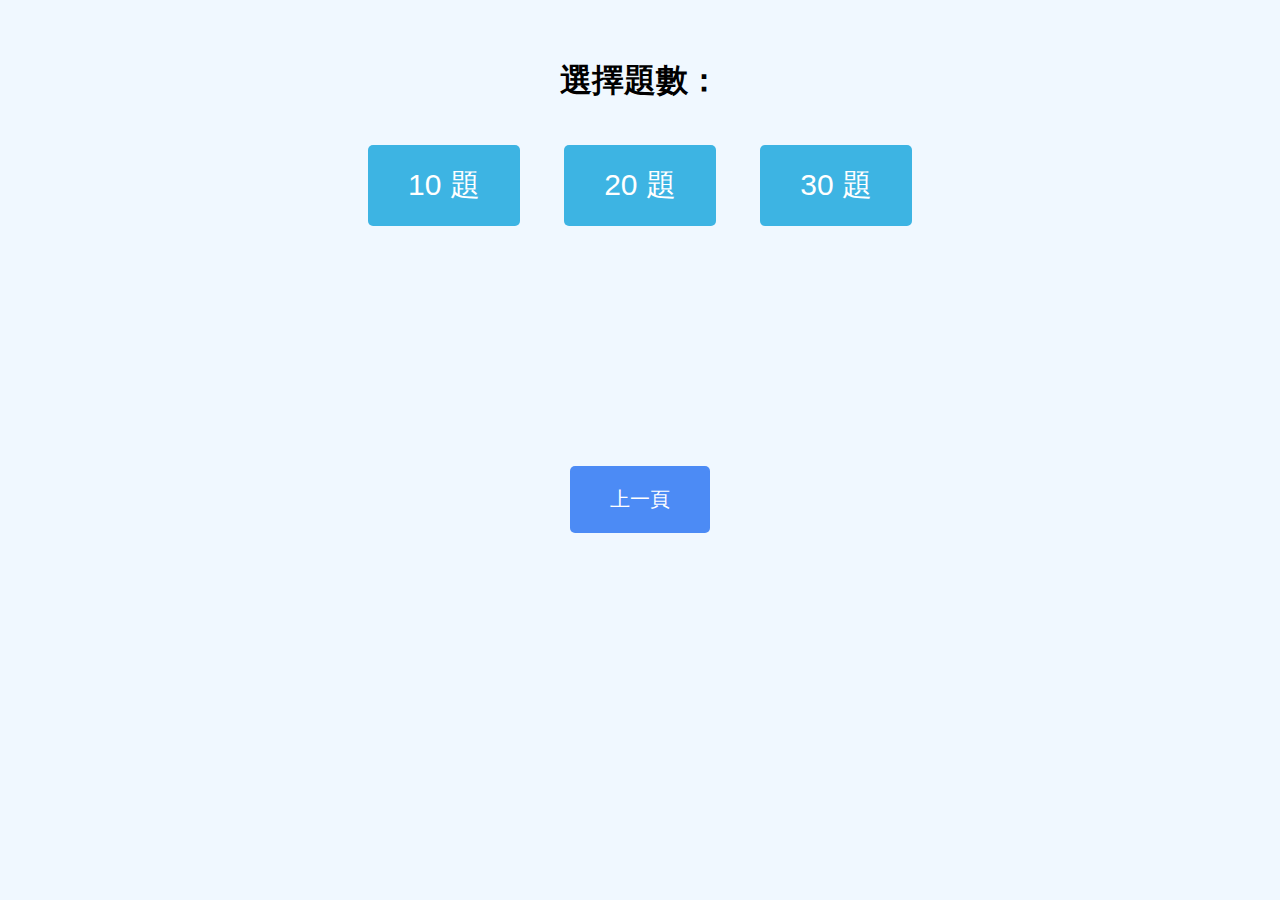
<file: english_character.html>
<!DOCTYPE html>
<html lang="zh">
<head>
  <meta charset="UTF-8">
  <title>英文單字測驗</title>
 
  <script src="english_character.js" defer></script>
  <link rel="stylesheet" href="english_character.css">

</head>
<body>

  <div class="start-buttons" id="start-buttons">
    <h1>選擇題數：</h1>
    <button onclick="startGame(10)">10 題</button>
    <button onclick="startGame(20)">20 題</button>
    <button onclick="startGame(30)">30 題</button>
  </div>

  <div class="quiz-box" id="quiz-box" style="display: none;">
    <h2 id="section-title">單字：（選正確的中文）</h2> <!-- ✅ 新增標題 -->
    <div class="word" id="word">Loading...</div>
    <div id="options"></div>
    <button id="next-btn" onclick="nextQuestion()">下一題</button>
    <div id="score-box"></div>
  </div>


  <div id="footer-bar">
    <button id="back-button" onclick="goBack()">上一頁</button>
  </div>


</body>
</html>
</file>
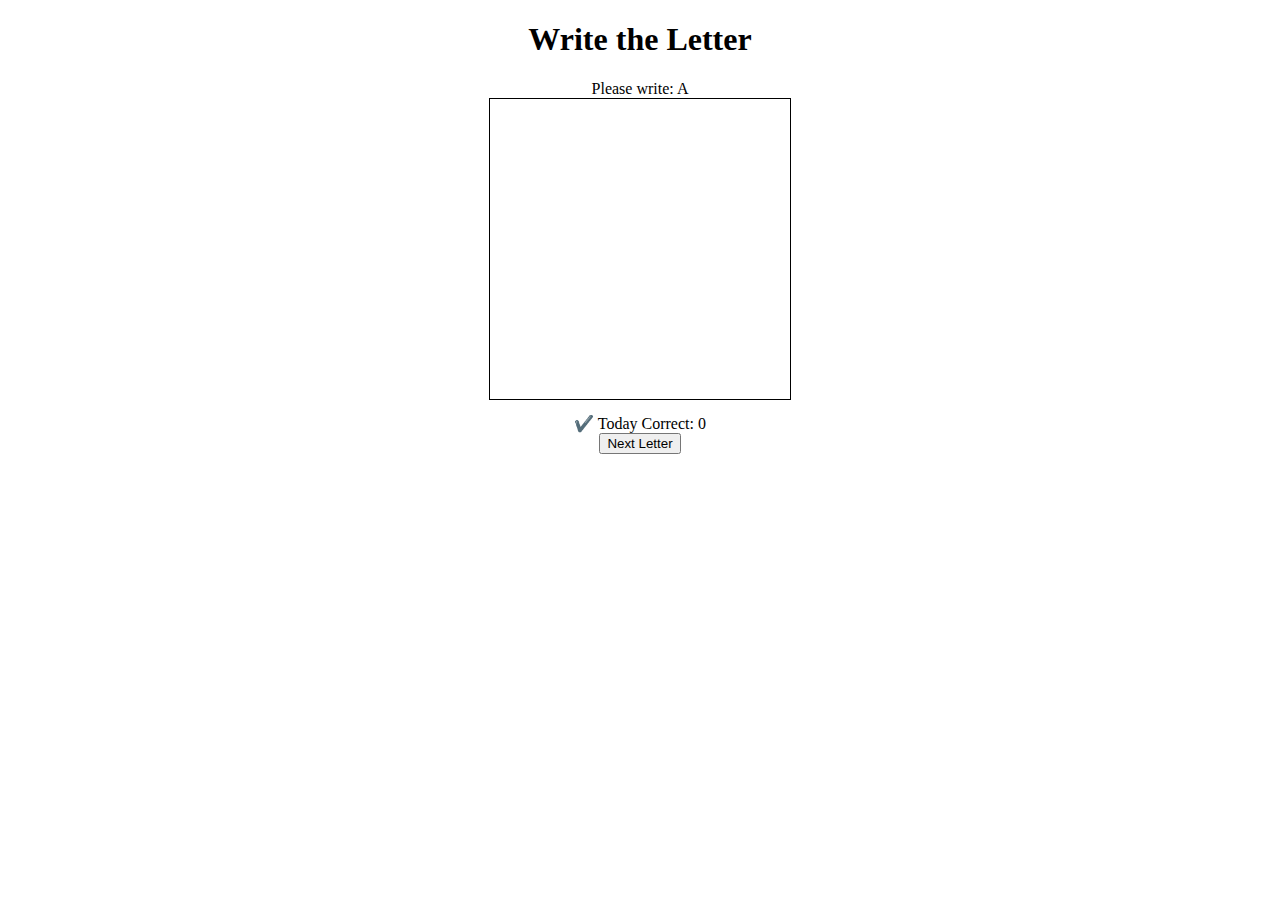
<file: english_stroke.html>
<!DOCTYPE html>
<html lang="en">
<head>
  <meta charset="UTF-8">
  <meta name="viewport" content="width=device-width, initial-scale=1.0">
  <title>English Letter Stroke Quiz</title>

</head>
<body>
  <h1>Write the Letter</h1>
  <div id="question"></div>
  <canvas id="canvas" width="300" height="300"></canvas>
  <div id="message"></div>
  <div id="counter"></div>
  <button onclick="loadRandomLetter()">Next Letter</button>


  <link rel="stylesheet" href="english_stroke.css">
  <script src="english_stroke.js" defer></script>
</body>
</html>
</file>
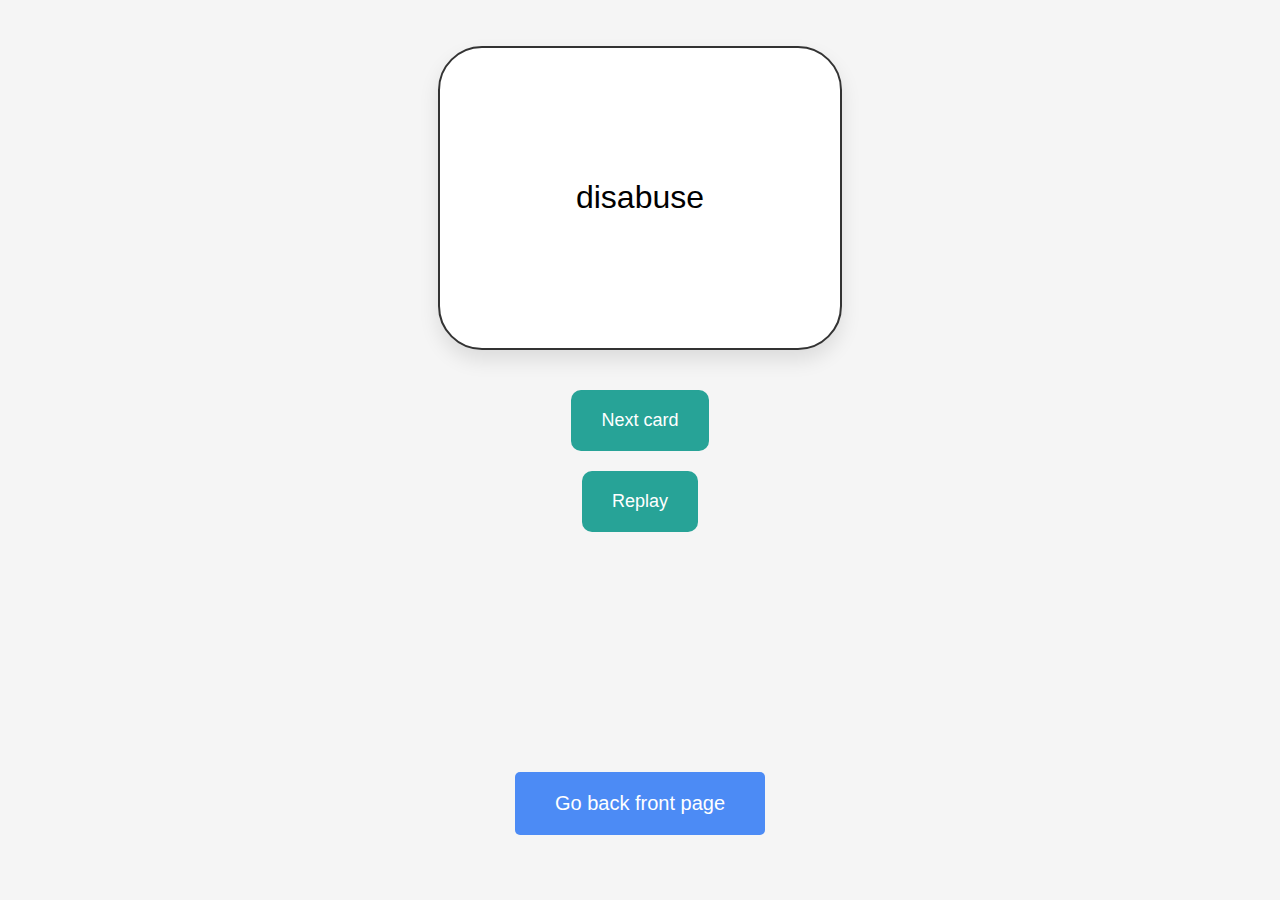
<file: english_t.html>
<!DOCTYPE html>
<html lang="zh-Hant">
<head>
  <meta charset="UTF-8" />
  <meta name="viewport" content="width=device-width, initial-scale=1.0"/>
  <title>多益單字卡</title>
      <link rel="stylesheet" href="english_t.css">

</head>
<body>

  <div class="card" id="flashcard">Start~~</div>
  <button id="nextBtn">Next card</button>
  <button id="replayBtn">Replay</button>

  <div id="footer-bar">
    <button id="back-button" onclick="goBack()">Go back front page</button>
  </div>

  <script src="english_t.js" defer></script>
</body>
</html>
</file>
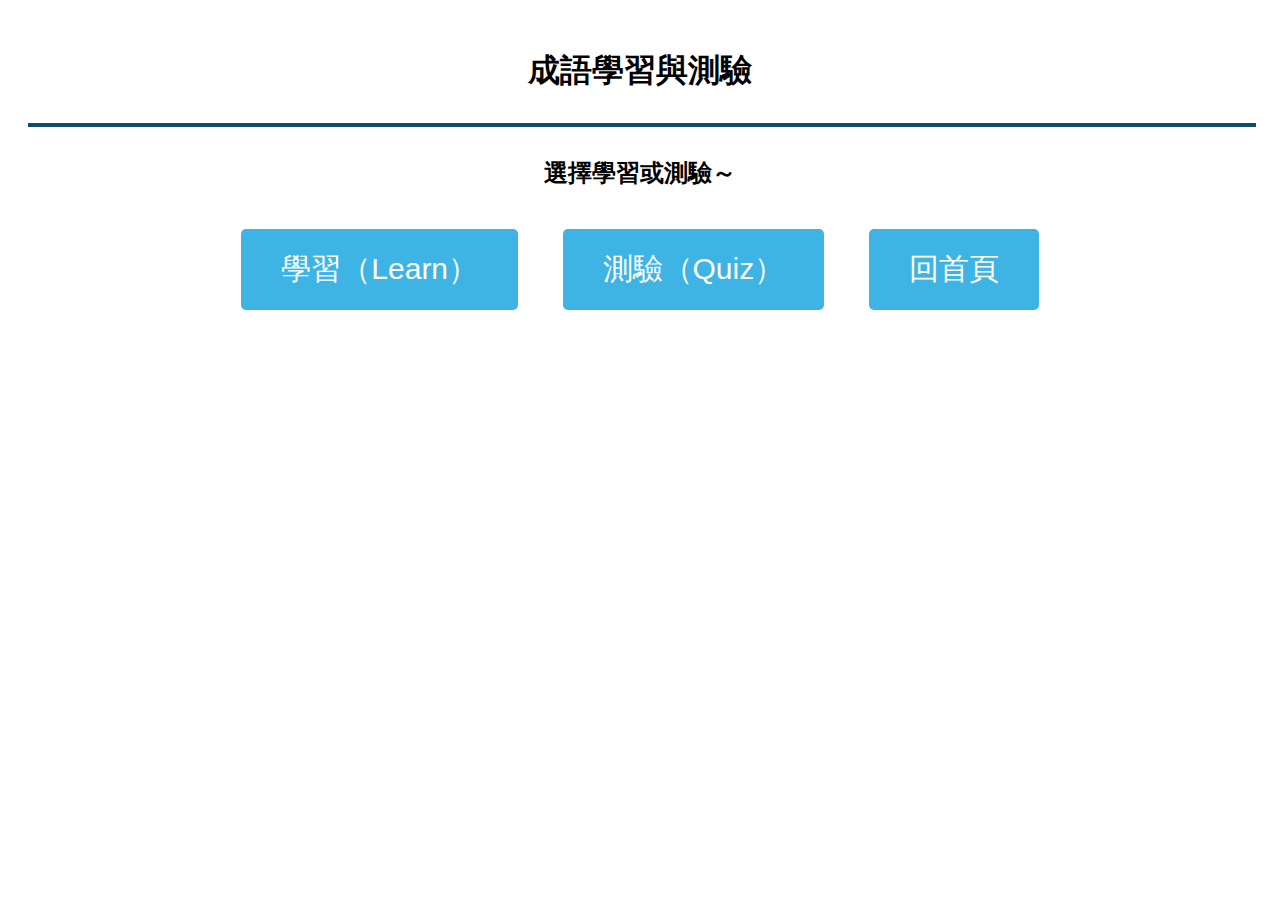
<file: chinese/chinese_idiom.html>
<!DOCTYPE html>
<html lang="zh">
<head>
  <meta charset="UTF-8">
  <title>成語學習</title>
<body>
  <h1>成語學習與測驗</h1>
  <hr style="margin: 30px auto; width: 100%; border: 2px solid #0d4e66;">

  <!-- mode choice -->
  <div id="mode-select">
    <h2>選擇學習或測驗～</h2>
    <button onclick="startMode('learn')">學習（Learn）</button>
    <button onclick="startMode('quiz')">測驗（Quiz）</button>
    <button id="back-to-front-button" onclick="goBack()">回首頁</button>

  </div>

 <!-- learn mode -->
 <div class="card hidden" id="learn-mode">
   <div id="idiom"></div>
   <h2>解釋：</h2>
   <p style="font-size: 1.5em;"><span id="meaning"></span></p>
   <h2>例子：</h2>
   <p style="font-size: 1.5em;"><span id="example"></span></p>
   <button class="back-button" onclick="nextIdiom()">下一個成語</button>
   <button class="back-button" onclick="backToModeSelect()">上一頁</button>
 </div>


 <!-- quiz mode -->
 <div class="card hidden" id="quiz-mode">
   <h2>請選出正確的成語字填空</h2>
   <div id="quiz-explanation"></div>
   <div id="quiz-idom"></div>
   <div class="options" id="quiz-options"></div>
   <p id="quiz-feedback"></p>
   <p id="daily-score">今日答對次數：0</p>
   <button class="back-button" onclick="nextQuiz()">下一題</button>
   <button class="back-button" onclick="backToModeSelect()">上一頁</button>
 </div>

  <link rel="stylesheet" href="chinese_idiom.css">
  <script src="chinese_idiom.js" defer></script>

</body>
</html>
</file>
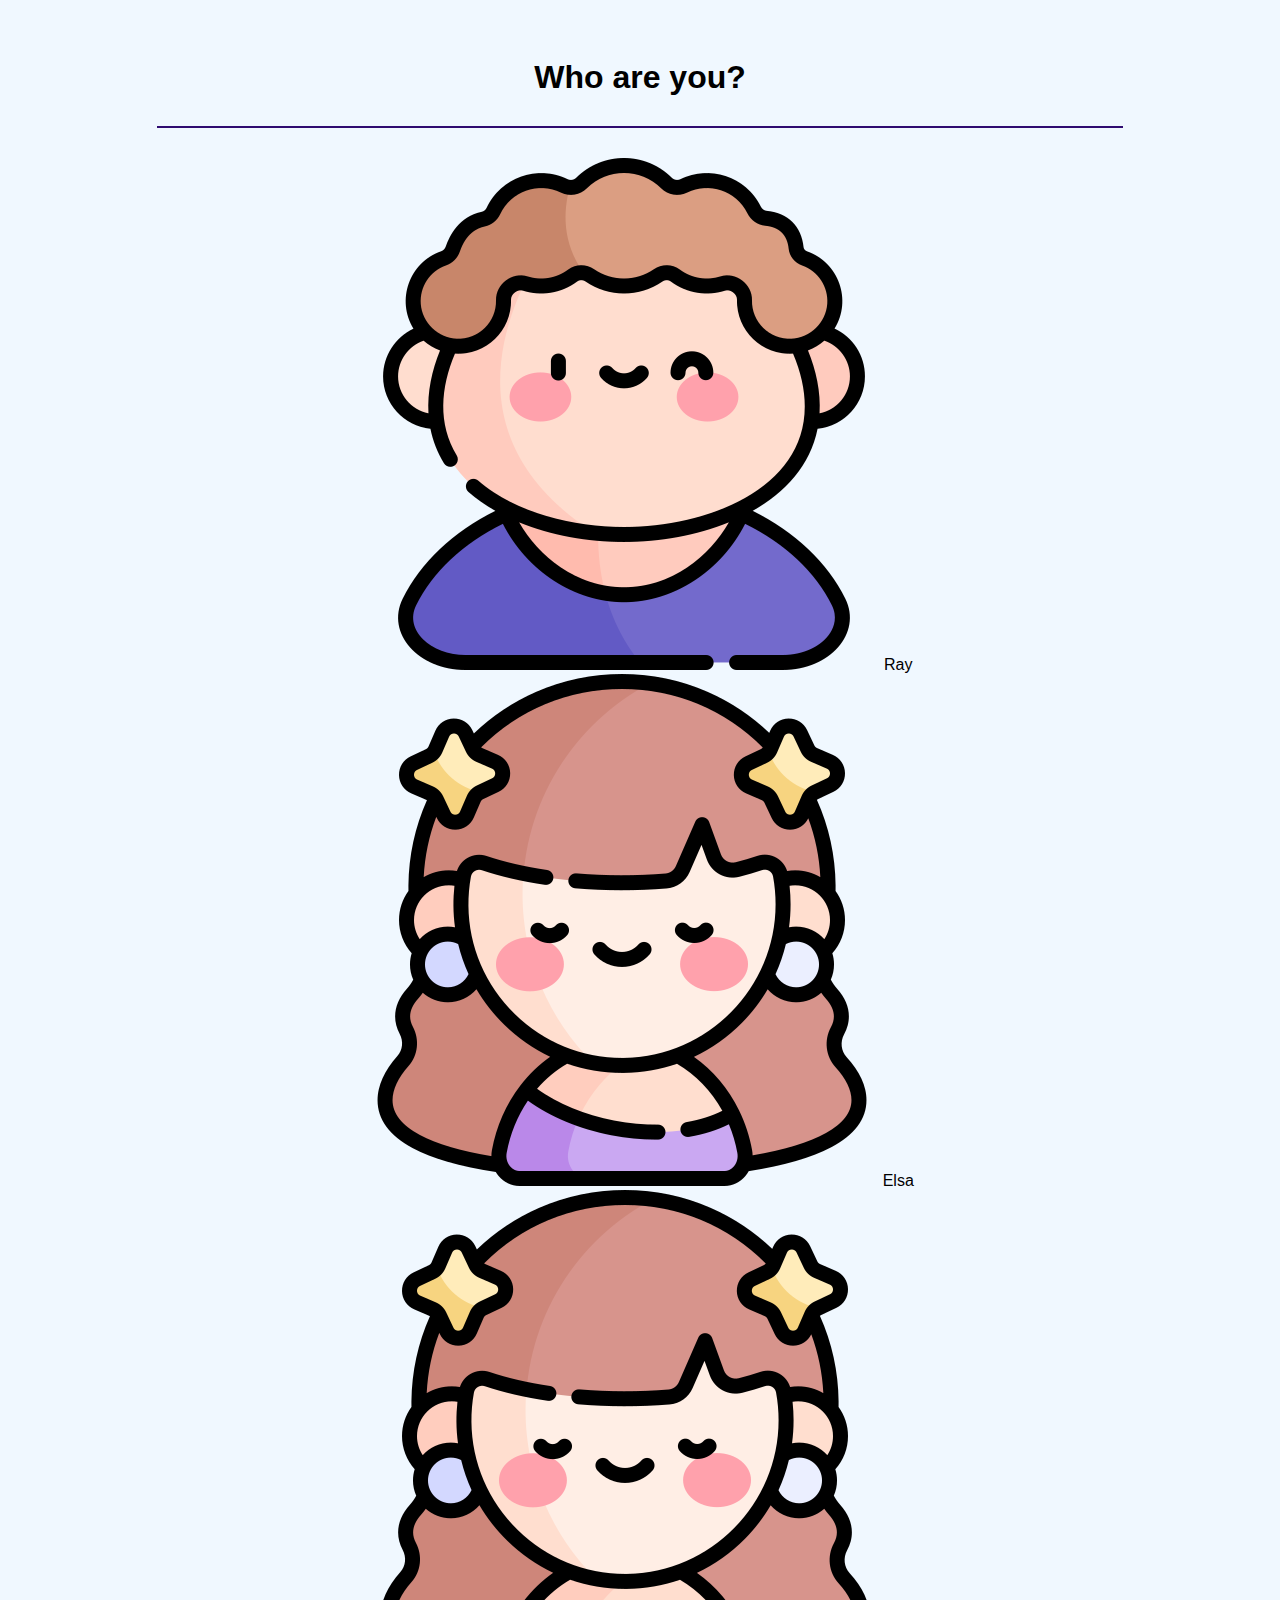
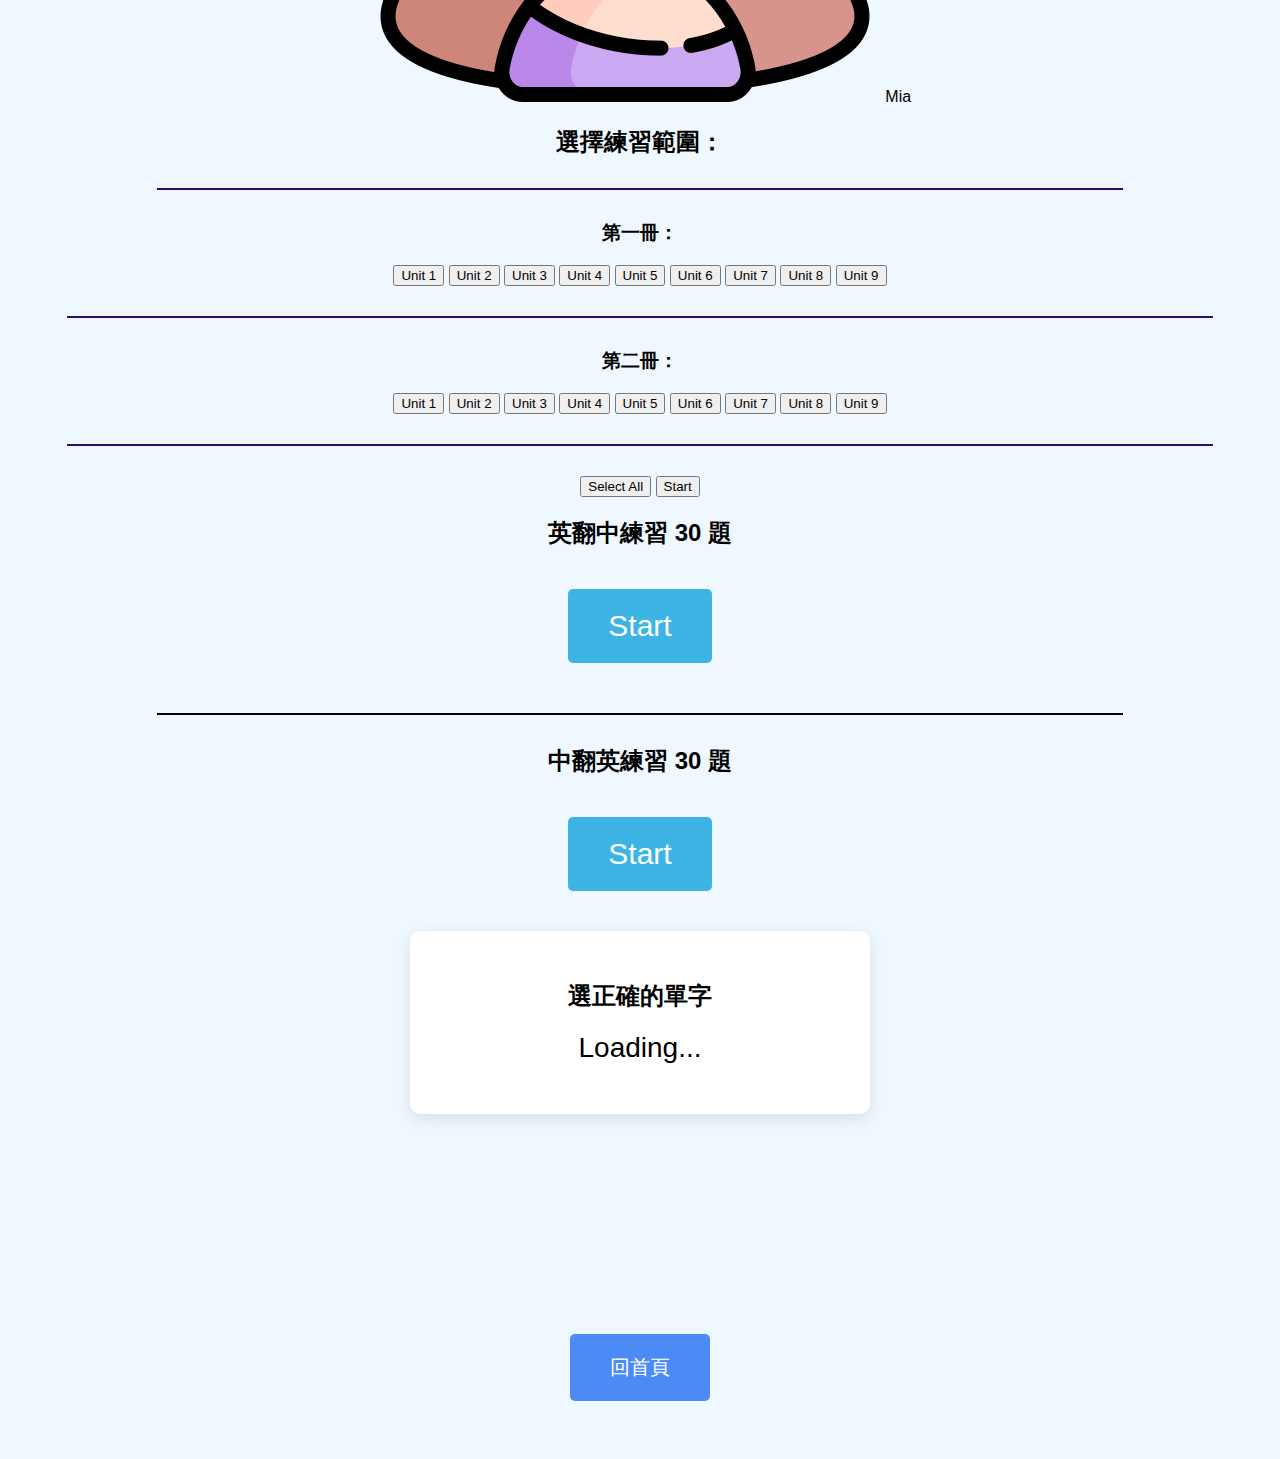
<file: english/english_character.html>
<!DOCTYPE html>
<html lang="zh">
<head>
<meta charset="UTF-8">
<title>英文單字測驗</title>
<link rel="stylesheet" href="english_character.css">
</head>
<body>

<!-- Step 1: Choose a user -->
<div id="role-select">
    <h1>Who are you?</h1>
    <hr style="margin: 30px auto; width: 80%; border: 1px solid #2f0b70;">

    <div class="role-container">
        <div class="role-card" onclick="selectRole(this, 'Ray')">
            <img src="img/ray.png" alt="Ray">
            <span>Ray</span>
        </div>
        <div class="role-card" onclick="selectRole(this, 'Elsa')">
            <img src="img/elsa.png" alt="Elsa">
            <span>Elsa</span>
        </div>
        <div class="role-card" onclick="selectRole(this, 'Mia')">
            <img src="img/elsa.png" alt="Mia">
            <span>Mia</span>
        </div>
    </div>
</div>

<!-- Step 1.5: Choose course -->
<div id="course-select" class="hidden">
    <h2>選擇練習範圍：</h2>
    <hr style="margin: 30px auto; width: 80%; border: 1px solid #2f0b70;">
    <h3>第一冊：</h3>
    <div id="course-buttons-1">
        <button class="course-btn" data-lesson="1" onclick="toggleCourse(this,1)">Unit 1</button>
        <button class="course-btn" data-lesson="2" onclick="toggleCourse(this,1)">Unit 2</button>
        <button class="course-btn" data-lesson="3" onclick="toggleCourse(this,1)">Unit 3</button>
        <button class="course-btn" data-lesson="4" onclick="toggleCourse(this,1)">Unit 4</button>
        <button class="course-btn" data-lesson="5" onclick="toggleCourse(this,1)">Unit 5</button>
        <button class="course-btn" data-lesson="6" onclick="toggleCourse(this,1)">Unit 6</button>
        <button class="course-btn" data-lesson="7" onclick="toggleCourse(this,1)">Unit 7</button>
        <button class="course-btn" data-lesson="8" onclick="toggleCourse(this,1)">Unit 8</button>
        <button class="course-btn" data-lesson="9" onclick="toggleCourse(this,1)">Unit 9</button>
    </div>
    <hr style="margin: 30px auto; width: 95%; border: 1px solid #2f0b70;">

    <h3>第二冊：</h3>
    <div id="course-buttons-2">
        <button class="course-btn" data-lesson="1" onclick="toggleCourse(this,2)">Unit 1</button>
        <button class="course-btn" data-lesson="2" onclick="toggleCourse(this,2)">Unit 2</button>
        <button class="course-btn" data-lesson="3" onclick="toggleCourse(this,2)">Unit 3</button>
        <button class="course-btn" data-lesson="4" onclick="toggleCourse(this,2)">Unit 4</button>
        <button class="course-btn" data-lesson="5" onclick="toggleCourse(this,2)">Unit 5</button>
        <button class="course-btn" data-lesson="6" onclick="toggleCourse(this,2)">Unit 6</button>
        <button class="course-btn" data-lesson="7" onclick="toggleCourse(this,2)">Unit 7</button>
        <button class="course-btn" data-lesson="8" onclick="toggleCourse(this,2)">Unit 8</button>
        <button class="course-btn" data-lesson="9" onclick="toggleCourse(this,2)">Unit 9</button>
    </div>
    <hr style="margin: 30px auto; width: 95%; border: 1px solid #2f0b70;">

    <p>
        <button class="course-btn-a" onclick="toggleSelectAllCourses()">Select All</button>
        <button class="course-btn-a" onclick="confirmCourses()">Start</button>
    </p>
    
</div>

<!-- Step 2: choose mode -->
<div class="start-buttons hidden" id="start-buttons">
    <h2>英翻中練習 30 題</h2>
    <button onclick="startGame(30, 'en-to-zh')">Start</button>

    <hr style="margin: 30px auto; width: 80%; border: 1px solid #000000;">

    <h2>中翻英練習 30 題</h2>
    <button onclick="startGame(30, 'zh-to-en')">Start</button>
</div>

<!-- Step 3: quiz -->
<div class="quiz-box hidden" id="quiz-box">
    <h2 id="section-title">選正確的單字</h2> 
    <div class="word" id="word">Loading...</div>
    <div id="options"></div>
    <button id="next-btn" onclick="nextQuestion()">下一題</button>
    <div id="score-box"></div>
</div>

<div id="footer-bar">
    <button id="back-button" onclick="goBack()">回首頁</button>
</div>

<script src="english_character.js" defer></script>

</body>
</html>
</file>
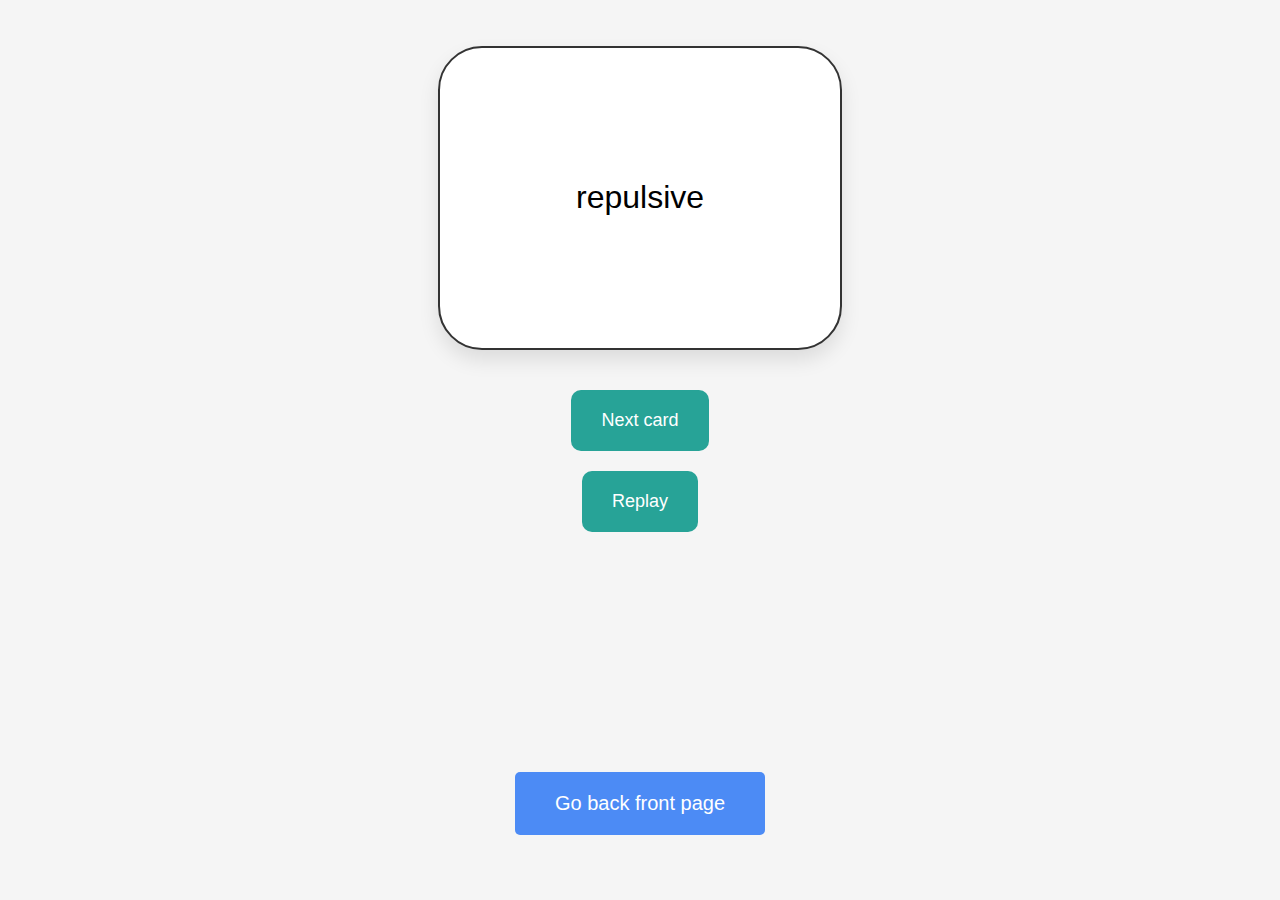
<file: english/english_t.html>
<!DOCTYPE html>
<html lang="zh-Hant">
<head>
  <meta charset="UTF-8" />
  <meta name="viewport" content="width=device-width, initial-scale=1.0"/>
  <title>多益單字卡</title>
  <link rel="stylesheet" href="english_t.css">

</head>
<body>

  <div class="card" id="flashcard">Start~~</div>
  <button id="nextBtn">Next card</button>
  <button id="replayBtn">Replay</button>

  <div id="footer-bar">
    <button id="back-button" onclick="goBack()">Go back front page</button>
  </div>

  <script src="english_t.js" defer></script>
</body>
</html>
</file>
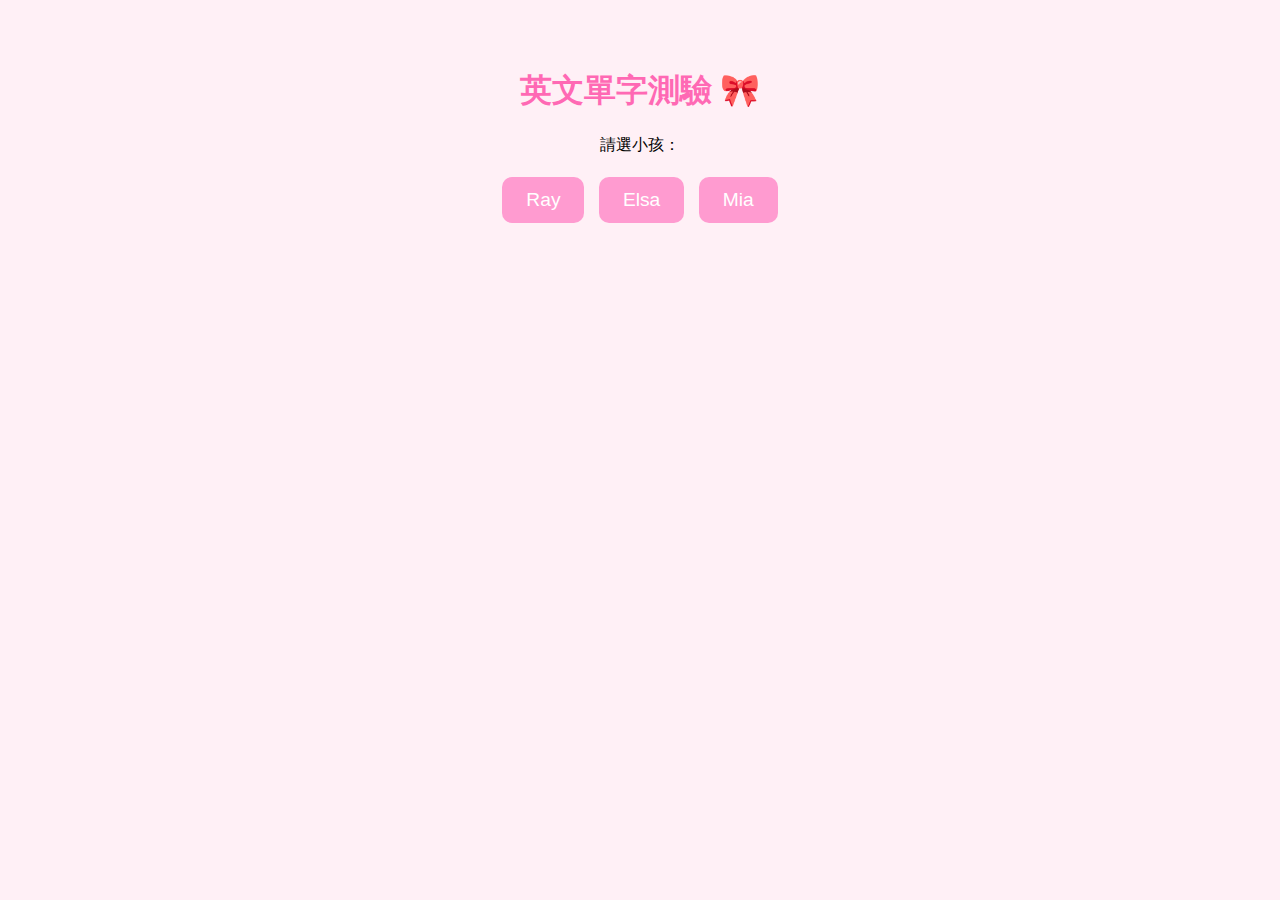
<file: english/test.html>
<!DOCTYPE html>
<html lang="zh">
<head>
<meta charset="UTF-8">
<title>英文單字測驗</title>
<style>
body {
    font-family: "Microsoft JhengHei", sans-serif;
    text-align: center;
    padding: 40px;
    background: #fff0f6;
}
h1 { color:#ff69b4; }
button { 
    margin:5px; padding:12px 24px; font-size:1.2rem; border-radius:10px; border:none; cursor:pointer;
    background:#ff9bd0; color:white; transition:0.2s;
}
button:hover { background:#ff6fa8; }
.option {
    margin:5px; padding:10px 15px; display:inline-block; border-radius:8px; cursor:pointer;
    border:1px solid #ffb6d6; transition:0.2s;
}
.option:hover { background:#ffe0f0; }
.correct { background:#90ee90; }
.wrong { background:#ff7f7f; }
#quiz-box { display:none; margin-top:20px; }
#start-buttons { display:none; margin-top:20px; }
#role-select, #course-select { margin-top:20px; }
.course-btn.selected { background:#ff6fa8; }
.container { max-width:600px; margin:0 auto; }
</style>
</head>
<body>
<div class="container">
<h1>英文單字測驗 🎀</h1>

<!-- 選小孩 -->
<div id="role-select">
    <p>請選小孩：</p>
    <button onclick="chooseKid('Ray', this)">Ray</button>
    <button onclick="chooseKid('Elsa', this)">Elsa</button>
    <button onclick="chooseKid('Mia', this)">Mia</button>
</div>

<!-- 選課程 -->
<div id="course-select" style="display:none; text-align:center; margin-top:20px;">
    <p><b>請選課程（第一冊～第九冊）：</b></p>
    <div id="course-buttons">
        <button class="course-btn" data-lesson="1" onclick="toggleCourse(this)">第1冊</button>
        <button class="course-btn" data-lesson="2" onclick="toggleCourse(this)">第2冊</button>
        <button class="course-btn" data-lesson="3" onclick="toggleCourse(this)">第3冊</button>
        <button class="course-btn" data-lesson="4" onclick="toggleCourse(this)">第4冊</button>
        <button class="course-btn" data-lesson="5" onclick="toggleCourse(this)">第5冊</button>
        <button class="course-btn" data-lesson="6" onclick="toggleCourse(this)">第6冊</button>
        <button class="course-btn" data-lesson="7" onclick="toggleCourse(this)">第7冊</button>
        <button class="course-btn" data-lesson="8" onclick="toggleCourse(this)">第8冊</button>
        <button class="course-btn" data-lesson="9" onclick="toggleCourse(this)">第9冊</button>
    </div>
    <p>
        <button onclick="selectAllCourses()">全選</button>
    </p>
    <p>
        <button onclick="confirmCourses()">確認課程</button>
    </p>
</div>

<!-- 開始按鈕 -->
<div id="start-buttons">
    <p>選擇模式：</p>
    <button onclick="startGame(5,'en-to-zh')">英文→中文</button>
    <button onclick="startGame(5,'zh-to-en')">中文→英文</button>
</div>

<!-- 測驗區 -->
<div id="quiz-box">
    <h2 id="word">單字</h2>
    <div id="options"></div>
    <p id="score-box"></p>
    <button id="next-btn" onclick="nextQuestion()" style="display:none;">下一題</button>
</div>
</div>

<script>
// 題庫範例
const quizData = [
  {word:'apple', answer:'蘋果', lesson:1},
  {word:'banana', answer:'香蕉', lesson:1},
  {word:'cat', answer:'貓', lesson:2},
  {word:'dog', answer:'狗', lesson:2},
  {word:'egg', answer:'蛋', lesson:3},
  {word:'fish', answer:'魚', lesson:3},
  {word:'grape', answer:'葡萄', lesson:4},
  {word:'hat', answer:'帽子', lesson:4},
  {word:'ice', answer:'冰', lesson:5},
  {word:'juice', answer:'果汁', lesson:5},
  {word:'kite', answer:'風箏', lesson:6},
  {word:'lion', answer:'獅子', lesson:6},
  {word:'moon', answer:'月亮', lesson:7},
  {word:'nest', answer:'鳥巢', lesson:7},
  {word:'orange', answer:'橘子', lesson:8},
  {word:'pig', answer:'豬', lesson:8},
  {word:'queen', answer:'女王', lesson:9},
  {word:'rain', answer:'雨', lesson:9}
];

let selectedKid = null;
let selectedCourses = [];
let selectedQuestions = [];
let current = 0;
let score = 0;
let currentMode = 'en-to-zh';

// 選小孩
function chooseKid(name, btn){
    selectedKid = name;
    selectedCourses = [];
    document.getElementById('role-select').style.display='none';
    document.getElementById('course-select').style.display='block';
    // 重置課程按鈕樣式
    document.querySelectorAll('#course-buttons button').forEach(b=>b.classList.remove('selected'));
}

// 多選課程
function toggleCourse(btn){
    const lesson = parseInt(btn.dataset.lesson);
    const index = selectedCourses.indexOf(lesson);
    if(index > -1){
        selectedCourses.splice(index,1);
        btn.classList.remove('selected');
    } else {
        selectedCourses.push(lesson);
        btn.classList.add('selected');
    }
}

// 全選課程
function selectAllCourses(){
    selectedCourses = [1,2,3,4,5,6,7,8,9];
    document.querySelectorAll("#course-buttons button").forEach(btn => btn.classList.add("selected"));
}

// 確認課程
function confirmCourses(){
    if(selectedCourses.length===0){ alert("請至少選一個課程"); return; }
    document.getElementById('course-select').style.display='none';
    document.getElementById('start-buttons').style.display='block';
}

// 洗牌
function shuffle(array){ return array.sort(()=>Math.random()-0.5); }

// 開始測驗
function startGame(count, mode){
    if(!selectedKid){ alert("請先選小孩"); return; }
    if(selectedCourses.length===0){ alert("請先選課程"); return; }

    currentMode = mode;
    current = 0;
    score = 0;
    // 過濾所有選中的課程
    const filteredQuestions = quizData.filter(q=> selectedCourses.includes(q.lesson));
    selectedQuestions = shuffle(filteredQuestions).slice(0,count);

    document.getElementById('start-buttons').style.display='none';
    document.getElementById('quiz-box').style.display='block';
    showQuestion();
}

// 顯示題目
function showQuestion(){
    const data = selectedQuestions[current];
    const word = currentMode==='en-to-zh'?data.word:data.answer;
    const correct = currentMode==='en-to-zh'?data.answer:data.word;
    document.getElementById('word').textContent=word;

    if(currentMode==='en-to-zh'){
        const utterance=new SpeechSynthesisUtterance(data.word);
        utterance.lang='en-US';
        speechSynthesis.speak(utterance);
    }

    const optionsContainer=document.getElementById('options');
    optionsContainer.innerHTML='';

    const allChoices = quizData.map(q=>currentMode==='en-to-zh'?q.answer:q.word)
        .filter(ans=>ans!==correct);
    const wrongChoices = shuffle(allChoices).slice(0,3);
    const finalChoices = shuffle([correct,...wrongChoices]);

    finalChoices.forEach(choice=>{
        const btn=document.createElement('div');
        btn.className='option';
        btn.textContent=choice;
        btn.onclick=()=>checkAnswer(btn,choice,correct);
        optionsContainer.appendChild(btn);
    });

    document.getElementById('next-btn').style.display='none';
    document.getElementById('score-box').textContent=`第 ${current+1} 題 / 共 ${selectedQuestions.length} 題`;
}

// 檢查答案
function checkAnswer(button, choice, correct){
    const options=document.querySelectorAll('.option');
    options.forEach(opt=>{
        opt.onclick=null;
        if(opt.textContent===correct) opt.classList.add('correct');
        else if(opt.textContent===choice) opt.classList.add('wrong');
    });
    if(choice===correct) score++;
    document.getElementById('next-btn').style.display='inline-block';
}

// 下一題
function nextQuestion(){
    current++;
    if(current<selectedQuestions.length) showQuestion();
    else showScore();
}

// 顯示分數
function showScore(){
    document.getElementById('quiz-box').innerHTML=`
        <h2>${selectedKid} 測驗完成！</h2>
        <h3>得分：${score} / ${selectedQuestions.length}</h3>
        <button onclick="location.reload()">再玩一次？</button>
    `;
}
</script>

</body>
</html>
</file>
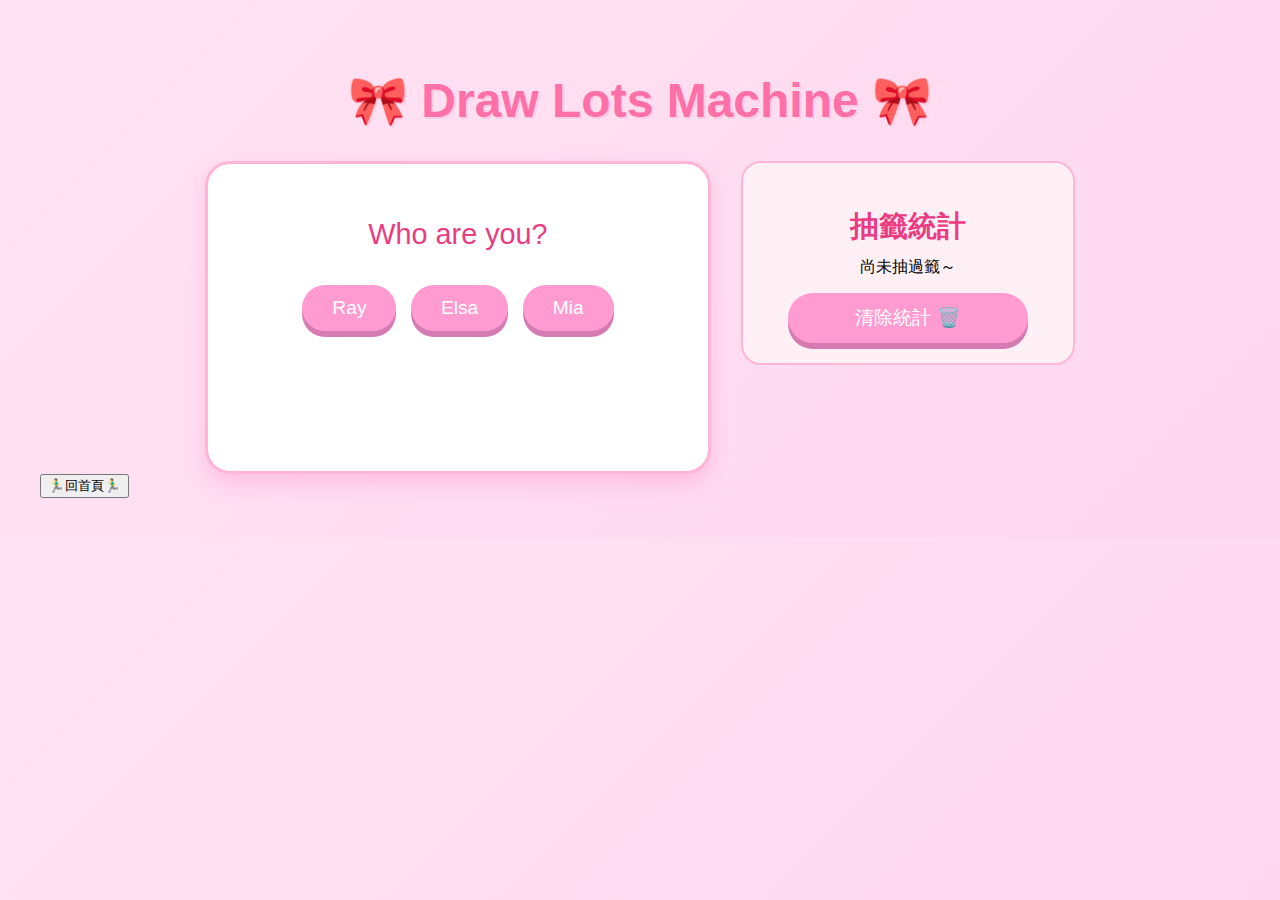
<file: others/draw_lots.html>
<!DOCTYPE html>
<html lang="zh">
<head>
<meta charset="UTF-8">
<link rel="stylesheet" href="draw_lots.css">

<title>Draw Lots Machine</title>

</head>
<body>

<h1>🎀 Draw Lots Machine 🎀</h1>

<div class="container">
    <!-- draw lots area -->
    <div class="card" id="card-area">
        <div id="sparkle-area"></div>

        <p style="font-size:1.8rem; color:#eb3b82">Who are you?</p>
        <div id="kid-buttons">
            <button class="btn" onclick="selectKid('Ray', this)">Ray</button>
            <button class="btn" onclick="selectKid('Elsa', this)">Elsa</button>
            <button class="btn" onclick="selectKid('Mia', this)">Mia</button>
        </div>

        <div id="lottery-section" style="display:none; margin-top:10px;">
            <p style="font-size:1.2rem;">請輸入籤文（每行一個）：</p>
            <textarea id="lotteryInput" placeholder="例如：&#10;大吉🐰&#10;中吉🍓&#10;吃好吃的🍰&#10;出門玩✨"></textarea>

            <button class="btn" onclick="draw()">✨開始抽籤✨</button>
            <div style="margin-top: 10px; text-align: center;">
                <button class="btn" onclick="backToSelect()" >🐰回到選人🐰</button>
            </div>        
        </div>

        <div id="result" class="result-popup">等待抽籤中～</div>
    </div>

    <!-- statistical area -->
    <div id="stats">
        <h3 style="font-size:1.8rem; color:#eb3b82">抽籤統計</h3>
        <div id="stat-list">尚未抽過籤～</div>
        <button id="clear-btn" class="btn" onclick="clearStats()">清除統計 🗑️</button>
    </div>
</div>

<div id="footer-bar">
    <button id="back-button" onclick="goBack()">🏃‍♂️回首頁🏃‍♂️</button>
</div>

<script src="draw_lots.js" defer></script>


</body>
</html>
</file>
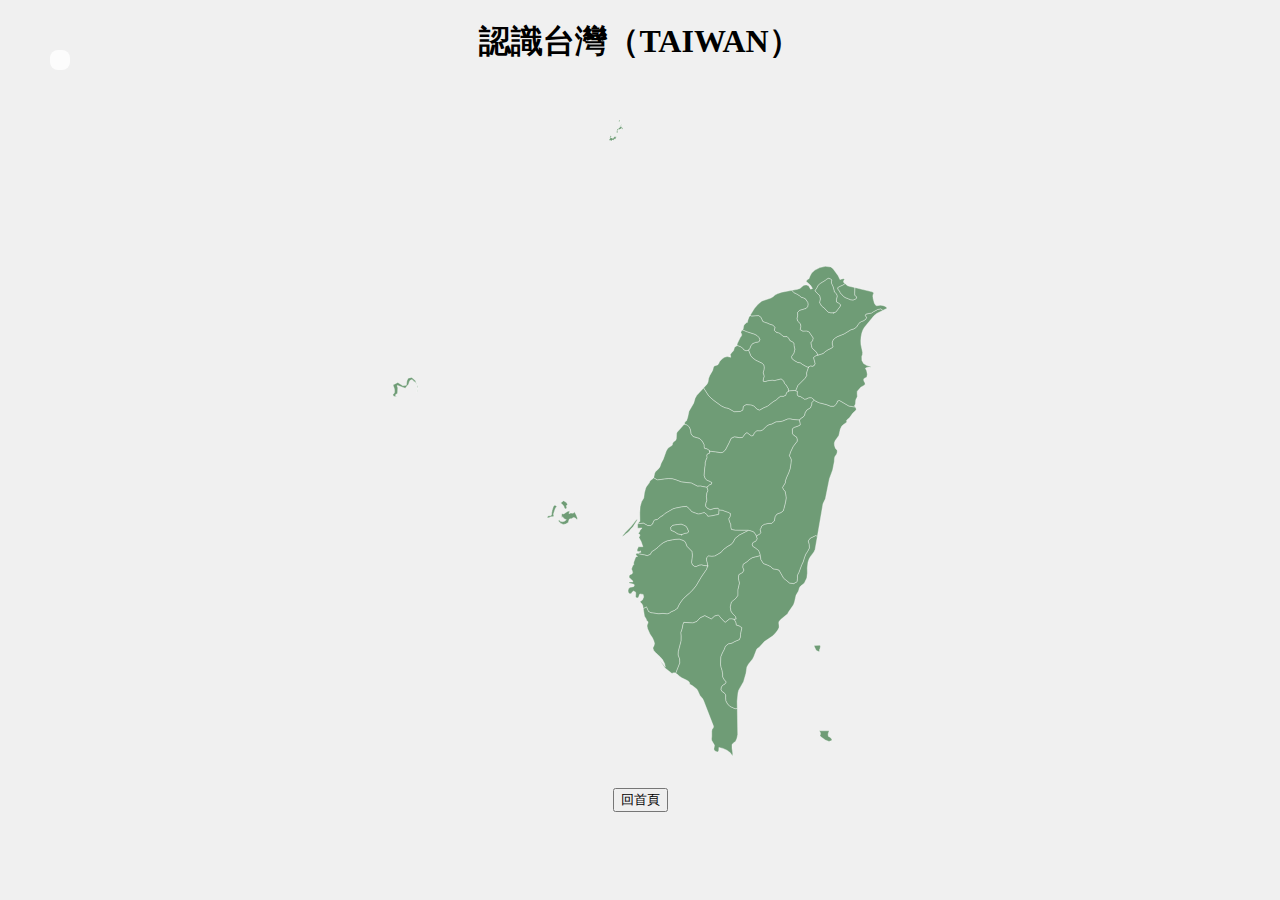
<file: society/map.html>
<!DOCTYPE html>
<html lang="zh">
<head>
  <meta charset="UTF-8">
  <title>認識台灣（TAIWAN）</title>

</head>
<body>
  <h1>認識台灣（TAIWAN）</h1>
  <link rel="stylesheet" href="map.css">

<div id="info-box"></div>
<div id="image-box"></div>

<svg baseprofile="tiny" fill="#6f9c76" height="1000" stroke="#ffffff" stroke-linecap="round" stroke-linejoin="round" stroke-width=".5" version="1.2" viewbox="0 0 1000 1000" width="700" xmlns="http://www.w3.org/2000/svg">
 <g id="features">
  <path d="M181.2 423.5l0 0.1-1.1-0.4-0.3-0.4 0.2-0.4 0.4-0.8-1.3-0.9-0.2-0.3-0.1-0.1-2.5-1.9-1.8-1.9-2.7 1-1.3 1.6 0.2 0.7-0.1 0.6-0.3 0.2-0.3-0.1-0.4 2.4-5 5.9-11.4-4.1 0.2 1-0.2 1-0.3 0.1 1.1 1.1-0.4 8.2-3.3 2.6 2.5 2.7-1.4-0.6-1.9-0.2-1.7-0.7-0.9-1.5 0.3-0.6 1.6-1.9 0.5-1 0.1-1.4 0-1.8-0.6-3.1-1.2-3-0.2-1.6 1.1-0.6 5.5-2.7 7.2 4.7 5-0.6 0.8-6.3 1.7-3.9 5.3-1.1 5.2 4.7 2 5.3z m0.2 10.5l0.3-2.1 0.3 0-0.2 1.7-0.4 0.4z m0.9-5l-1-3 0.1-0.7 0.3-0.4 0.8 2.4-0.2 1.7z" id="TWKIN" name="金門縣" class="island">
  </path>
  <path d="M471.2 47.6l0.1 0.6-0.3 0-0.7 0.1-0.5 0.1-0.1-0.9 0.3-0.4 0.1-0.1-0.1-0.3-0.1 0-0.1-0.1 0.4-0.5 0.2-0.1 0.4-0.2 0.2-0.3 0.6 1.3-0.6 0.7 0.2 0.1z m-12.4 22.5l-0.1-0.3-0.2 0.5 0.2 0.7 0.3 0.3 0.3 0.1 0.4 0.1 0.3 0 0.5 0.1 0.3 0.2 0.1 0.5 0.2-0.3 0.6-0.1 0.4-0.3 0.3-0.2 0-0.5 0.1-0.5 0.6-0.7 0.1 0 0.2-0.1 0.6 0.1 0.5 0 0.3 0.1 0.1 0 0.5 0 0.7 0.1 0.8-0.5 0 0.3-0.3 0.3-0.2 0.4-0.3 0-0.2 0.2-0.2 0.4 0 0.5-0.1 0.3 0 0.1-0.3 0.4-0.3 0.5-0.1 0.1-0.3 0.2-0.2-0.4-0.2 0-0.7 0.1-0.2 0.3-0.4 0.6-1 1-0.2 0-0.4-0.3-0.7-0.1-0.6 0.1-0.2 1.2-0.2 0.1-0.7 0.1-0.1-0.3-0.4-0.5-0.2-0.2-0.5 0.1-0.6 0.1-0.9-0.3-0.3-1 0.3-0.6 0.4-0.3 0.4-0.4 0.3-0.7-0.7-0.5 0.4-0.5 0.4 0 0.2 0 0.1-0.5-0.5-0.8 0-0.8 0.3-0.4 0.4 0 0.3 0.4 0.3 0.1 0.1 0 0.1 0 0.5 0.3-0.3 0.9-0.1 0.2z m12.6-10.9l-0.4 0-0.6 0-1.1-0.3-0.4 0.7-0.4 0.1-0.2 0.2-0.3 0.4 0 0.7 0.2 0.7 0 0.6-0.2 0.9 0.1 0.4 0.3 0.1 0.1 0.3-0.5 0.2-0.9-0.2-0.5 0.2 0-1 0.1-1.5 0.3-1.4 0.3-0.5-0.2-0.4 0-0.6 0.1-0.2 1.1-0.1 0.5-0.6 0.5-0.2 0.6-0.3 1-0.9 0.3-1 0.5-0.3 0.6-0.1 0.4-0.3 0.6 0.1 0.1 0.5 0.3 0.4 0.1 0 0.3 0 0 0.9 0 0.9 0.7-0.7 0.2 0 0.6 0 0.1 0.1 0 0.3 0 0.9-0.7 0.2 0.1 0.5 0.3 0.2 0 0.3 0 0.7-0.5-0.7-0.2-0.7-0.5-0.7-0.7 0-0.5 0-0.3 0.2-0.4 0.3-0.5 0.1-0.4 0.6z m2.1-5.6l-0.4 0.2-0.3 0-0.7 0 0.1-0.7 0.7-0.2 0.1-0.4 0.7-0.1 0.7-0.2-0.9 1.4z" id="TWLIE" name="連江縣（馬祖列島）" class="island">
  </path>
  <path d="M409.7 611.6l0.9 2.9-0.4 2.2-1.4-1.4-1.9-1.3-2-0.4-2.8 1.6-2.1 0.3-1 0.5-0.5 1.1-0.8 2.9-0.5 0.9-3.4 2-3.4 0.5-3.5-1.4-3.5-3.5 0.9-1.8 1.9 2.3 2.9 0.6 3.1-0.8 2.6-2.1-1.8-0.7-1.4-0.8-1.1-1.2-1-1.6-0.4 0.7 0 0.2-0.2 0.2-0.7 0.4-0.2-2.9 0.2-2.9 1.3 0 1.5 0.4 5.3-3.4 3.4-1.1-0.9 3.2-0.4 0.9 2.9-0.9 2.2 0.3 1.6-0.2 1.2-1.9 3.4 6.2z m-35.8-6.2l2.3-7.5 2.3-2.2 3 2.6-1.8 1.1-1.2 2.6-2 6.1-0.1 1.6 0.5 1.4-0.2 1-2.2 0.3-1.6 0.1-1.1 0.2-0.9 0.4-0.9 0.8-2.7 0 0.5-1.5 0.9-0.9 1.3-0.5 1.8-0.1 1.6-0.6 0.4-1.5 0.1-3.4z m18.1-5l-0.6-2.5-1.5-2.1-3.1-3.1 4-3 2.4 1.3 2.3 2 1 2.1-1.8 1.7 0.7 2.5-1 1.7-1.6 0.5-0.8-1.1z" id="TWPEN" name="澎湖縣" class="island">
  </path>
  <path d="M657.2 325.1l6.4-10.3 5-5.9 5.2-4.4 13.2-4.4 3.1-1.9 2.7-2.4 3.3-1.8 6.4-2.3 14.5-2.6 3 3.3 4.6 2.2 3.4 2.2 2.3 2.1 2.9 0.7 3.1 1.6 3.7 5.4 0.3 2.9-0.7 3-2.4 2.5-9.4 2.8-2.7 2.9 0.2 4.5-0.8 4.1 0.8 3.7 3.8 3.7 0.8 3.7-1 4.8 3.7 2.1 5.3-0.3 3.7 1.4 6 8.9-1 3.8-2.3 2.7 0.6 3.7 1 4.1 6.4 6 1.8 4-2.2 0.6-3.9 2.8 2.3 9-1.6 2.7-2.5 1-2.3-0.5-2.9 1.1-0.3 1.1-3.5-1.5-5.2-3-2.9-2.1-4-0.7-4.5-2.6-3.7-2.9-0.4-3.1 3.3-4.7 1.4-5.6-1.2-5.2-0.2-3.6-2.5-1.9-3.1-1.6-1.9-3.3-2.4-2.5-2.8 0.2-2.8-0.5-2.2-2.2-3-2.2-4.8-1.5-2.4-2.7 0.8-4.2-2.6-3-4.9-1.6-3-1.4-3.1-0.9-3.6-1.4-2.9-6.3-3.3-2.2-9.8 0.7-2.3-0.8z" id="TWTAO" name="桃園">
  </path>
  <path d="M657.2 325.1l2.3 0.8 9.8-0.7 3.3 2.2 2.9 6.3 3.6 1.4 3.1 0.9 3 1.4 4.9 1.6 2.6 3-0.8 4.2 2.4 2.7 4.8 1.5 3 2.2 2.2 2.2 2.8 0.5 2.8-0.2 2.4 2.5 1.9 3.3 3.1 1.6 2.5 1.9 0.2 3.6 1.2 5.2-1.4 5.6-3.3 4.7 0.4 3.1 3.7 2.9 4.5 2.6 4 0.7 2.9 2.1 5.2 3 3.5 1.5-1.7 4.7-1 3.4 0.4 3.2-2.7 4.2-10.1 10.2-3.1 7.5-2-0.5-7.7 0.7-0.5 0.4-0.5-3.5-3.3-5.6-2.3-2.4-1-3.1-3.6-2.9-9.1 2.3-3.4-0.4-4.9 0.4-5.5 1.5-3-0.7 0.7-3.7 0.9-3.3-0.7-2.9-0.7-2.1 0.7-2.3 0.5-2.4 0.3-2.8-0.6-3.8-2.7-2.4-8.8-4.2-4.3-3.2-2.8-3.2-3.2-8 1.8-2.2 1.6-4.1 2.5-3.1 4.2-1.7 3.7-0.6 1.7-1 0.7-2.7-1.3-2.6-2.8-2.8-3.9-2-10.9-3.5-6-2.6 0.1-0.1 1.1-1.6 0.4-2.7 0.6-2.1 1.5-2.1 1.9-1.6 1.8-0.6-0.1-0.9 0.5-2.1 1.6-4.4 1.5-2.3z" id="TWHSQ" name="新竹縣">
  </path>
  <path d="M646.3 345.6l6 2.6 10.9 3.5 3.9 2 2.8 2.8 1.3 2.6-0.7 2.7-1.7 1-3.7 0.6-4.2 1.7-2.5 3.1-1.6 4.1-1.8 2.2-0.2 0.2-3.3 0.8-3.1-1.3-2-2.7-3-1.9-5-1.9 0.8-3 4-8.2 1.6-2.1 0.5-1.2 0-1.2-0.5-1.3-0.8-1.6 1.1-2.2 1.2-1.3z" id="TWHSZ" name="新竹市">
  </path>
  <path d="M655 374.5l3.2 8 2.8 3.2 4.3 3.2 8.8 4.2 2.7 2.4 0.6 3.8-0.3 2.8-0.5 2.4-0.7 2.3 0.7 2.1 0.7 2.9-0.9 3.3-0.7 3.7 3 0.7 5.5-1.5 4.9-0.4 3.4 0.4 9.1-2.3 3.6 2.9 1 3.1 2.3 2.4 3.3 5.6 0.5 3.5-2.7 1.9-1.3 4-3.5 1.5-3.9-0.1-3 2.2-3.3 3.1-4.2 2.4-8.4 6.6-4.9 2-6.4 3.5-3.9-1.6-3.6-4-4.4-1.7-7.1-0.6-4 2.4-0.6 5.3-3.7 2-8.8 0.5-8.4-4.8-4.7-0.9-5.3-2.6-10.9-8-4.5-3.9-3.4-3.6-6.6-10.3 5.2-5.8 1.3-2.9 0.7-4.8 1.5-4 4.3-7.5 1.2-4.5 1.1-2 4.8-1.4 1.4-1.5 0.8-1.9 1-1.8 3-3.2 3.4-2.4 4-1.1 5.2 1-0.7-3.9 1.9-2.7 2.7-2.7 1.3-4.2 0.6-1.3 2.6-1.3 0.3-0.9 5 1.9 3 1.9 2 2.7 3.1 1.3 3.3-0.8 0.2-0.2z" id="TWMIA" name="苗栗縣">
  </path>
  <path d="M712.3 433.2l0.5-0.4 7.7-0.7 2 0.5 2.6 0.8-0.5 4 1.1 2.6 3.5 0.8 3.2 1.9 2.7 1.8 2.8-0.4 3.4-1.7 3.6 0 4.2 3.4-3.4 3.5-0.3 3-1.7 4.5-5.4 3.4-2.2 3.6-0.9 3.7-2.2 2.7-2.5 1.3-0.9 1.4-2 1.5-9.6-0.9-3.4-0.8-3.4 0.2-8 3.2-4.5 0.7-4.4 0.2-6.4 3.3-3.2 0.6-3.6 2.1-5.7 5.5-3.6 1.4-4.8-0.1-3.4 2.8-1.9 3.9-2.5 0.7-6.4-4.8-2.2 1.4-4.2 5.5-4.3 0.2-7.3-1.1-4.6 2.2-2.7 6.1-5.4 10.4-3.6 3.4-3 0.5-13-1.8-3-0.1-0.1-1-3.9-2.6-3.1-0.5-0.9-2.5 0-2.8-1.4-2.9-2.3-3.6-3.2-2.6-8.5-2.5-3.3-3.9-0.7-5.5-1.9-4.6-2.9-2.5-4.2-1.3 0.5-0.6 0.5-2.4 2.4-1.9 1.6-4.7 1.9-8.8 6.7-11.7 2.1-7.1 2.4-4 9.6-10.6 6.6 10.3 3.4 3.6 4.5 3.9 10.9 8 5.3 2.6 4.7 0.9 8.4 4.8 8.8-0.5 3.7-2 0.6-5.3 4-2.4 7.1 0.6 4.4 1.7 3.6 4 3.9 1.6 6.4-3.5 4.9-2 8.4-6.6 4.2-2.4 3.3-3.1 3-2.2 3.9 0.1 3.5-1.5 1.3-4 2.7-1.9z" id="TWTXG" name="臺中市">
  </path>
  <path d="M563.1 480.3l4.2 1.3 2.9 2.5 1.9 4.6 0.7 5.5 3.3 3.9 8.5 2.5 3.2 2.6 2.3 3.6 1.4 2.9 0 2.8 0.9 2.5 3.1 0.5 3.9 2.6 0.1 1 0 2.6-3.1 1.1-0.9 2.1 0.4 2.9-1.4 3.3-1.2 3.9-0.1 4.1-0.8 4.7-0.7 9.7 1.5 4.5 2.6 2.4 2.8 1 4.1 2.1-0.7 2.5-2.8 1.1-1.8 1.7-1.7 1.1-0.7 0.5-8.7-1.7-4.2 0.1-8.7-4.4-14.2-1.6-8.4-3.2-4.8-1.3-5.4-0.3-15.9 1.9-5.5-3.2 0.6-1 1.1-5.1 0.9-2.1 5.1-4.9 1.5-2.1 1.9-5.6 3-5.6 4.2-11.6 1.9-3.3 2.2-2.2 1.8-1.2 1.5-0.8 1.2-1 0.4-2.2 0.9-2 3.7-2.9 0.8-2.2 0.4-7.2 0.7-2 1.9-1.9 8.2-9.5z" id="TWCHA" name="彰化縣">
  </path>
  <path d="M519.2 556.7l5.5 3.2 15.9-1.9 5.4 0.3 4.8 1.3 8.4 3.2 14.2 1.6 8.7 4.4 4.2-0.1 8.7 1.7 0.7-0.5 1.4 5.2-1.5 3.4-0.7 5.2 0.7 5.5-1.3 3.7-0.7 4.2 2.8 3.4 4.2 1.8 4.9-1.5 6-0.6 1.9 2.5-0.4 0-0.3 3.6 0 2.5-2.8 0.9-8.4 1.7-4.6 0.5-1.7-2.9-3.4-2.4-6 1.7-2.7 0.4-9.1-3.3-3.6-4.2-3.8-3.4-4.9 0.3-9.1 1.7-5.2 1.4-11.8 6.8-2.7 2.7-3.2 1.7-5 4.1-3.9 0.6-1.4 2.2-1.3 3.5-2.8 2.3-4.4-0.1-6-3.3-7.6 0.8-0.1 0.1-0.7 0 3.4-3.7-0.2-11.8 0.5-8.9 2-7 3.2-5.6 0.9-7.2 1.7-6.3 0.9-2.2 4.4-5.8 0.7-2 0.6-1.1 4-3.1 0.6-1.2z" id="TWYUN" name="雲林縣">
  </path>
  <path d="M496.5 622.6l0.7 0 0.1-0.1 7.6-0.8 6 3.3 4.4 0.1 2.8-2.3 1.3-3.5 1.4-2.2 3.9-0.6 5-4.1 3.2-1.7 2.7-2.7 11.8-6.8 5.2-1.4 9.1-1.7 4.9-0.3 3.8 3.4 3.6 4.2 9.1 3.3 2.7-0.4 6-1.7 3.4 2.4 1.7 2.9 4.6-0.5 8.4-1.7 2.8-0.9 0-2.5 0.3-3.6 0.4 0 4.4 0.5 4.8 1.9 3 0.8 3.7 2.1-0.3 3.8-2.1 3.7 0.9 3.4 1.9 4.7 0.3 4.2 0.8 2.8 5.5 1 18.4 0.1 0.6 0.2-13.3 6.8-6.1 4.8-2.5 4.9-3.1 3.7-5.5 3.1-5.8 4.4-3.2 3.8-8.9 5.3-4.2 0.4-4.9-0.5-2.6 2.6-0.1 3.5 1 3.3 0.7 4.8-6-0.7-2.7-0.8-3.6 0.5-3.8 1.7-2.7 0-3.3-2.5-1.1-3.3 1.2-10.3-0.7-5.4-7.1-7.3-1.3-3.6-1.5-3.1-2.9-1.7-5.1-1.7-6.1 0.3-11 2.1-5.6 2.5-4.4 3.3-3.4 3.4-4.8 3.7-4.1 2.6-1.8 3.6-4.5 2-5.3-1.3-6.3-1-3.8-1.4 2.8-0.2 2.3-1 1 0.3-0.6-2.3-1.6 1.2-1.3-0.4-1.8-0.1 0-2.3 1.8-4.1 2.6-0.2 3.9 0-2.6-7.5-3.1-5.8 1.4-2.6 0-1.4-2.2-1.1 0.3-1.2 1.3-1.5 0.6-1.9 3-3.8-6.2 0.4-0.2-6.3z m62.7 15.5l4.9-2 3.2-0.4 2.2-1.6-1.9-4.9-1.7-2.9-3-1.6-4-1.5-5.7 0.5-6.7 1.2-2.7 2.9 0.6 4.1 4.4 1.7 5.1 3.3 5.3 1.2z m-82.1-1.3l10.1-10.2 7.6-9.7 1.8-0.5-6.5 10.5-3.2 3.2-2.1 2.6-2.7 2.7-2.2 1.5-3.2 2.6-2.2 1.2 2.6-3.9z" id="TWCYQ" name="嘉義縣">
  </path>
  <path d="M495.1 664.4l3.8 1.4 6.3 1 5.3 1.3 4.5-2 1.8-3.6 4.1-2.6 4.8-3.7 3.4-3.4 4.4-3.3 5.6-2.5 11-2.1 6.1-0.3 5.1 1.7 2.9 1.7 1.5 3.1 1.3 3.6 7.1 7.3 0.7 5.4-1.2 10.3 1.1 3.3 3.3 2.5 2.7 0 3.8-1.7 3.6-0.5 2.7 0.8 6 0.7-1.6 4.8-7.5 10.9-7.2 12.2-4.7 6-5.4 5.3-4.6 3.9-4.5 4.6-3.8 5.1-2.1 3.7-1.7 4-4.6 3.2-4.6 1.9-2.6 1.8-3 1.1-6.1-0.7-5.9 0.6-11.3-1.6-3.5-1.8-2.8-6.2-0.1-0.3-4.5 2.6-0.7-4.5-1.3-2.6-2.8-2.8 3.5-2.5 1.9-4.3-0.8-3.8-4.6-0.7-0.8 1.4-0.8 2.4-1.3 1.9-2.4-0.1-0.9-1.6 0.3-5-0.5-1.8-3-1.3-1.6 1.5-1.4 2.1-1.9 0.5-2.1-1.8-0.6-2.5 0.5-2.4 0.9-1.7 2.1-1.1 2.7-0.4 2.2-0.7 0.7-2.2-1-1.1-6.7-1.7 0-1.4 5.6 0-0.5-1.9-3.1-2.7-2-2.3 0.5-2.9 1.8-1 1.9-0.7 1-1.8-0.6-2.8-1-2.3 0.7-2.2 1-2.6 1.6-1.9-0.3-1.7 0.3-1.6 2.4-6.5 1.2-1.2 1.8-0.5-2.7-1.8 1.2-2.9z" id="TWTNN" name="台南市">
  </path>
  <path d="M596.8 682.8l-0.7-4.8-1-3.3 0.1-3.5 2.6-2.6 4.9 0.5 4.2-0.4 8.9-5.3 3.2-3.8 5.8-4.4 5.5-3.1 3.1-3.7 2.5-4.9 6.1-4.8 13.3-6.8 3.2 0.7 4.2 1.6 3 4.2 0.5 1.5 1.4 4.2-2.2 3.5-4 1.8-1 2.3 0.7 2.9 4 2.6 4.6 3.7 2 5.5 0.2 1.8-11.2 2.8-4.7 2.9-2.9 2.8-5.6 3.7-0.6 4.1 1.6 4.3-1.9 3.5-5.3 2.9-0.7 5 1.6 7.1-2.2 9.5 0 8.1-3.1 4.2-6.2 5.3-1.7 7 1 5.9 2.2 3.3 4.4 4.6 0.9 3.5-2.8 0.4-3.8-0.7-3.1 0.2-6.1 4.8-4.3-4-5.4-6.4-5.2 1.3-4.8 4.3-9.4-4.8-6.8 3.2-4.6 5.1-5.7 2.1-12.9-0.8-1.3 3.5-0.9 5.2-1.9 5.7 0.4 5-0.1 6.9-4 15.3-0.2 5.1 2 5.4 0.3 5.9-5.8 14.8-1.9-0.8-1.1 0-1.4 0.5-1.5 0.1-9.4-7.4-8.8-12.4 9.2 11.1-1-5.2-1.6-2.9-1.2-2.3-3.8-4.4-6.5-6-2.5-3.1-1.2-3.4 1.6-3.3 0.8-3-1.1-4.1-1.9-4.1-3.6-5.5-3.3-7.4-0.7-3.3 0-2.1 1.1-2.6 0.3-1.7-0.4-0.9-1-0.7-0.9-0.9-0.4-1.7-2.1-3.5-0.5-1.4-1.6-9.9 4.5-2.6 0.1 0.3 2.8 6.2 3.5 1.8 11.3 1.6 5.9-0.6 6.1 0.7 3-1.1 2.6-1.8 4.6-1.9 4.6-3.2 1.7-4 2.1-3.7 3.8-5.1 4.5-4.6 4.6-3.9 5.4-5.3 4.7-6 7.2-12.2 7.5-10.9 1.6-4.8z" id="TWKHH" name="高雄市">
  </path>
  <path d="M551.1 836.2l5.8-14.8-0.3-5.9-2-5.4 0.2-5.1 4-15.3 0.1-6.9-0.4-5 1.9-5.7 0.9-5.2 1.3-3.5 12.9 0.8 5.7-2.1 4.6-5.1 6.8-3.2 9.4 4.8 4.8-4.3 5.2-1.3 5.4 6.4 4.3 4 6.1-4.8 3.1-0.2 3.8 0.7 2.5 4.7 0.5 3.5 3.9 1 4 2.6-2 9.9-0.1 3.8-1.5 3.5-7 3-3.5 2-5.5 1.2-3.9 3.2-1.7 4.7-2.6 4.8-2.2 5.4-0.6 10.6 0.9 4.7 1.4 4.4 0.8 5.1 0 3.8 1.9 3.7 3.3 4-1.8 2.7-3.8 2.3-1.5 2.8-0.4 3.3 2 2.8 2.4 1.2 2.3 3.2-0.1 4.1 0.4 4.4 2.3 4.3 3.3 3.5 7.4 3.4 3.2-0.3 0.6 37.2-1.1 5.3-1.8 4.3-2.4 1.8-2.9 2.7 0.1 6 1 6.6-0.2 4.2-3.3-4.9-4.9-3.7-5.7-2.5-5.7-1.4-0.2 4.7-1.7 1.7-2.4-0.6-2.7-2.2-0.1-1.7 0.9-5-4-6.7-0.3-1.8 0-1.4 0.3-2.4 0-7.7 0.4-2.3 1.8-2.5 0.4-2.2-14.4-37.2-1.1-2.1-4-4.9-3.2-7.1-1.4-2.1-5.9-4.6-2.3-1.3-0.8-0.3-0.8-0.6-0.7-2.6-0.5-1-3.1-2.1-7.3-3.4-3.2-2.3-3.5-3-1.6-1-0.2-0.1z" id="TWPIF" name="屏東縣（小琉球）" class="island">
  </path>
  <path d="M634.7 759.1l2.8-0.4-0.9-3.5-4.4-4.6-2.2-3.3-1-5.9 1.7-7 6.2-5.3 3.1-4.2 0-8.1 2.2-9.5-1.6-7.1 0.7-5 5.3-2.9 1.9-3.5-1.6-4.3 0.6-4.1 5.6-3.7 2.9-2.8 4.7-2.9 11.2-2.8 0.8 5.3 3.7 5.9 5.6 2 4.4 2.1 3.6 3.4 4.5 0.7 4.1 1.1 6.6 11.5 8.5 7 5.9 0.8 4.7-2.7 0.6-4.4 0-4.9 2.2-4.3 3.5-9.6 2.6-5.5 1.8-6.1 1.9-4.8 2.5-3.7 2.6-5-0.4-4.9-1.3-5 2.8-3.9 7.8-3.8 2.5 0.8-3.3 19-1.6 3.5-5.1 6.8-1.9 3.5-1.5 4.4-1 8.3 0.1 7.3-0.8 6.9-3.5 7.2-1.5 1.6-3.4 2.5-1.5 1.6-0.8 1.6-1.2 4.2-3.5 6.1-2.1 9.4-1.5 4.2-7.4 10.7-0.9 2-10 8.4-2.4 2.8-0.4 1.9 0.5 4.5-0.1 2-0.9 2.3-1.6 2.6-3.4 4.3-3.4 3.2-11.6 7.8-7.8 8.5-1.9 1-1.5 2-3.8 9.7-1.8 3.6-5.8 7.3-2.4 4.3-1.3 8.8-3.5 12.1-6.9 12.1-1 4.1-1.2 11.6 0.2 10.5-3.2 0.3-7.4-3.4-3.3-3.5-2.3-4.3-0.4-4.4 0.1-4.1-2.3-3.2-2.4-1.2-2-2.8 0.4-3.3 1.5-2.8 3.8-2.3 1.8-2.7-3.3-4-1.9-3.7 0-3.8-0.8-5.1-1.4-4.4-0.9-4.7 0.6-10.6 2.2-5.4 2.6-4.8 1.7-4.7 3.9-3.2 5.5-1.2 3.5-2 7-3 1.5-3.5 0.1-3.8 2-9.9-4-2.6-3.9-1-0.5-3.5-2.5-4.7z m134.6 166.8l3.3 2.6 1.5 1.7-0.2 2-3.9 1.3-5.3-2.2-4.9-3.4-2.8-2.7 0.8-1.9 0-1.9-0.7-1.6-1.3-1.5 14.1 0 0 1.2-0.4 0.8-0.6 1.7-0.2 2.1 0.6 1.8z m-19.5-125.9l-1-3 0.4-0.4 7.3-0.6 0.8 0.5 0.5 1.4-0.6 2.8-0.6 1.2-0.3 1.2 0.3 1.1-0.1 0.8-0.5-0.1-1.3 0-0.6-0.2-0.3-0.4-1.9-0.7-2.1-3.6z" id="TWTTT" name="臺東縣（綠島）"  class="island">
  </path>
  <path d="M727.6 474.4l2-1.5 0.9-1.4 2.5-1.3 2.2-2.7 0.9-3.7 2.2-3.6 5.4-3.4 1.7-4.5 0.3-3 3.4-3.5 1.8 1.5 4.7 2.2 10.8 2.8 6 2.3 4.7 0 3.5-3.3 1.7-4.3 2.7-0.6 13.4 7.9 8 1.3 0.8 0 0.5 0.5 0.6 1.1 0.5 1.1 0.2 0.7-1 1.7-4.2 4.1-4.6 6.3-3.3 2.7-1 1.4 0.5 1.5-0.6 1.1-4.9 3.6-1.8 1.8-2 4.3-2 8.8-5.4 7.8-1.1 3.2 0.2 3.4 1.3 3.8 1.1 1.6 0.9 0.7 0.6 1 0.1 2.3-0.8 2.7-2.7 4.1-0.5 2.5-0.3 4.6-2.3 11.7-4.6 12.4-5.8 28.8-3.4 7.1-8 46.2-2.5-0.8-7.8 3.8-2.8 3.9 1.3 5 0.4 4.9-2.6 5-2.5 3.7-1.9 4.8-1.8 6.1-2.6 5.5-3.5 9.6-2.2 4.3 0 4.9-0.6 4.4-4.7 2.7-5.9-0.8-8.5-7-6.6-11.5-4.1-1.1-4.5-0.7-3.6-3.4-4.4-2.1-5.6-2-3.7-5.9-0.8-5.3-0.2-1.8-2-5.5-4.6-3.7-4-2.6-0.7-2.9 1-2.3 4-1.8 2.2-3.5-1.4-4.2 4.3-2.5 2.2-2.1-1.2-4.4 1.1-1.9 1.1-3 3.7-2.7 5.4-1.2 5.3-0.2 3.8-3.4 1-6.2 2.8-3.7 5.5-2 3.3-2.3 1.1-3.6 2.3-9.1 0.9-6-0.7-5.2-0.8-3.9-2.3-2.9-1.5-2.9 4.1-6.8 0.1-2.7 1.8-5.1 2.8-6.1 2.2-6.3 1.1-7.2 0.5-5.4-1.3-3.2-1.5-2.4 1.7-5.5 3.7-7.7 5.8-7.6 0.1-2.7-1-3.3-3.8-2.4-2-2.2-0.2-7.2 2.7-2.1 4.7-1.6 3.8-1.7-0.2-2.6-1-4.5z" id="TWHUA" name="花蓮縣">
  </path>
  <path d="M740.7 399.4l0.3-1.1 2.9-1.1 2.3 0.5 2.5-1 1.6-2.7-2.3-9 3.9-2.8 2.2-0.6 4.2-1.2 3.5-1.3 2.7-2.4 3.6-2.5 4.8-2.3 2.8-2-0.3-1.4-0.7-2.3-0.1-3 1.4-3.6 3.4-2.9 2.7-1.6 9.4-3.8 9.7-5.9 4.5-1.3 3.6-2.6 2.3-3.7 2.3-2.9 2.7-1.4 2.5-0.9 3.3-2.1 1.2-2.8-1.8-2.5 1-2.2 8.1-1.6 2.6-1.8 6-3.2 4.3-0.9 2.4 1.4 0.6 0.8-8.6 4.3-4 3.4-13.5 16.4-2.1 3.5-1.7 4.8-1.1 5.6-0.4 5.5 0.2 5.3 2.4 11.2-0.2 2.9-1 2.8 0.2 5.8 2.4 4.5 4.7 2.9 5.5 1.1 0 1.2-2.3-0.2-2.2 0.2-1.9 0.6-1.3 1 1.9 3.6 0.9 4.7-0.6 4.1-4.3 2.4-0.3 1.8 0.6 2.1 1.2 2 0.4 2-1.8 1.7-4.5 2.6-5 5.8-0.2 2.3 0.3 5-0.8 2-1 1.6-0.6 2.3-0.3 4.6-0.4 1.2-0.7 0.9-0.4 1 0.7 1.2 0.2 0.2-0.8 0-8-1.3-13.4-7.9-2.7 0.6-1.7 4.3-3.5 3.3-4.7 0-6-2.3-10.8-2.8-4.7-2.2-1.8-1.5-4.2-3.4-3.6 0-3.4 1.7-2.8 0.4-2.7-1.8-3.2-1.9-3.5-0.8-1.1-2.6 0.5-4-2.6-0.8 3.1-7.5 10.1-10.2 2.7-4.2-0.4-3.2 1-3.4 1.7-4.7z" id="TWILA" name="宜蘭縣">
  </path>
  <path d="M754.1 381.6l-1.8-4-6.4-6-1-4.1-0.6-3.7 2.3-2.7 1-3.8-6-8.9-3.7-1.4-5.3 0.3-3.7-2.1 1-4.8-0.8-3.7-3.8-3.7-0.8-3.7 0.8-4.1-0.2-4.5 2.7-2.9 9.4-2.8 2.4-2.5 0.7-3-0.3-2.9-3.7-5.4-3.1-1.6-2.9-0.7-2.3-2.1-3.4-2.2-4.6-2.2-3-3.3 8.1-1.5 3.4-1.3 4.5-3.7 1.3-0.7 1.6-0.3 2.2 0 2.6 0.8 1.3 1.9 0.9 2 1.1 1.1 2.5-1-2.6-4.1-4.2-4.2-2.2-1.4 0.7-1.9 1.3-1.1 1.3-0.7 0.6-0.6 1.5-3.8 2.3-4.2 4.7-4.3 7-3.5 7.9-1.8 7.8 0.9 3.2 2.5 7.3 10.1 2.5 5.4 0.9-0.3 1.9-0.6 2.3-0.2 1.5 0.4-0.1 0.7-0.7 0.9-0.7 1.3 0 1.5 0.8 0.9 1.6 1.2-3.1 2.1-5.2 2.3-2.3 1.5 0.4 2.1 2.1 2.7 1.2 2.5 2.1 2.5 2.6 2.5 2.2 1.6 7.6 3.1 3.7 0.5 2.9-1.1 1.8-1.3 0.3-1.8-2.7-2.8-0.1-2.2 0.2-8.6 24.9 6.1 2.4 1.5-1.2 2.6-0.3 2.1 0.5 3.8 1.7 6.2 1.9 3 1.6 0.7 5-0.8 2.6 0.3 3 0.8 2.7 1.3 1.5 1.9-6.3 3.1-0.6-0.8-2.4-1.4-4.3 0.9-6 3.2-2.6 1.8-8.1 1.6-1 2.2 1.8 2.5-1.2 2.8-3.3 2.1-2.5 0.9-2.7 1.4-2.3 2.9-2.3 3.7-3.6 2.6-4.5 1.3-9.7 5.9-9.4 3.8-2.7 1.6-3.4 2.9-1.4 3.6 0.1 3 0.7 2.3 0.3 1.4-2.8 2-4.8 2.3-3.6 2.5-2.7 2.4-3.5 1.3-4.2 1.2z m22.7-60.5l3-1.2 5.5-7 1.4-3-2.7-2.3-3.3-1.9-0.1-3.6 1.1-4.8-1.1-3.2-2.8-2.5-1.8-7.2-1.2-2.6-1.1-2.4-0.3-2.4 0.4-2.6-1.5-1.6-2.8-0.9-2.9 1.4-2.1 1.8-7.8 4.7-2.6 2.9-1.5 3.3-1.3 1.7-1.2 2.1 2.7 3.1 4.2 4 0.8 4.5-1.1 5.3 2.9 4.9 4.1 3.2 2.8 3.2 2.6 2.3 3.5 0.8 4.2 0z" id="TWNWT" name="新北市">
  </path>
  <path d="M806.8 285.1l-0.2 8.6 0.1 2.2 2.7 2.8-0.3 1.8-1.8 1.3-2.9 1.1-3.7-0.5-7.6-3.1-2.2-1.6-2.6-2.5-2.1-2.5-1.2-2.5-2.1-2.7-0.4-2.1 2.3-1.5 5.2-2.3 3.1-2.1 1.1 0.7 0.5 0.8 1.2 1.1 2.8 1.1 8.1 1.9z" id="TWKEE" name="基隆市">
  </path>
  <path d="M599.5 519.1l3 0.1 13 1.8 3-0.5 3.6-3.4 5.4-10.4 2.7-6.1 4.6-2.2 7.3 1.1 4.3-0.2 4.2-5.5 2.2-1.4 6.4 4.8 2.5-0.7 1.9-3.9 3.4-2.8 4.8 0.1 3.6-1.4 5.7-5.5 3.6-2.1 3.2-0.6 6.4-3.3 4.4-0.2 4.5-0.7 8-3.2 3.4-0.2 3.4 0.8 9.6 0.9 1 4.5 0.2 2.6-3.8 1.7-4.7 1.6-2.7 2.1 0.2 7.2 2 2.2 3.8 2.4 1 3.3-0.1 2.7-5.8 7.6-3.7 7.7-1.7 5.5 1.5 2.4 1.3 3.2-0.5 5.4-1.1 7.2-2.2 6.3-2.8 6.1-1.8 5.1-0.1 2.7-4.1 6.8 1.5 2.9 2.3 2.9 0.8 3.9 0.7 5.2-0.9 6-2.3 9.1-1.1 3.6-3.3 2.3-5.5 2-2.8 3.7-1 6.2-3.8 3.4-5.3 0.2-5.4 1.2-3.7 2.7-1.1 3-1.1 1.9 1.2 4.4-2.2 2.1-4.3 2.5-0.5-1.5-3-4.2-4.2-1.6-3.2-0.7-0.6-0.2-18.4-0.1-5.5-1-0.8-2.8-0.3-4.2-1.9-4.7-0.9-3.4 2.1-3.7 0.3-3.8-3.7-2.1-3-0.8-4.8-1.9-4.4-0.5-1.9-2.5-6 0.6-4.9 1.5-4.2-1.8-2.8-3.4 0.7-4.2 1.3-3.7-0.7-5.5 0.7-5.2 1.5-3.4-1.4-5.2 1.7-1.1 1.8-1.7 2.8-1.1 0.7-2.5-4.1-2.1-2.8-1-2.6-2.4-1.5-4.5 0.7-9.7 0.8-4.7 0.1-4.1 1.2-3.9 1.4-3.3-0.4-2.9 0.9-2.1 3.1-1.1 0-2.6z" id="TWNAN" name="南投縣">
  </path>
  <path d="M776.8 321.1l-4.2 0-3.5-0.8-2.6-2.3-2.8-3.2-4.1-3.2-2.9-4.9 1.1-5.3-0.8-4.5-4.2-4-2.7-3.1 1.2-2.1 1.3-1.7 1.5-3.3 2.6-2.9 7.8-4.7 2.1-1.8 2.9-1.4 2.8 0.9 1.5 1.6-0.4 2.6 0.3 2.4 1.1 2.4 1.2 2.6 1.8 7.2 2.8 2.5 1.1 3.2-1.1 4.8 0.1 3.6 3.3 1.9 2.7 2.3-1.4 3-5.5 7-3 1.2z" id="TWTPE" name="臺北市">
  </path>
  <path d="M559.2 638.1l-5.3-1.2-5.1-3.3-4.4-1.7-0.6-4.1 2.7-2.9 6.7-1.2 5.7-0.5 4 1.5 3 1.6 1.7 2.9 1.9 4.9-2.2 1.6-3.2 0.4-4.9 2z" id="TWCYI" name="嘉義市">
  </path>
 </g>

</svg>

</div>

  <div id="tooltip"></div>

  <div id="footer-bar">
    <button id="back-button" onclick="goBack()">回首頁</button>
  </div>

  <script src="map.js" defer></script>

</body>
</html>
</file>
<file: english_character.css>
body {
    font-family: sans-serif;
    background-color: #f0f8ff;
    text-align: center;
    padding: 30px;
}
.quiz-box {
    background-color: white;
    padding: 30px;
    border-radius: 10px;
    box-shadow: 0 5px 15px rgba(0,0,0,0.1);
    max-width: 400px;
    margin: auto;
    margin-top: 20px;
}
.word {
    font-size: 28px;
    margin-bottom: 20px;
}
.option {
    display: block;
    margin: 10px 0;
    padding: 10px;
    background-color: #e6f0ff;
    border: 1px solid #ccc;
    border-radius: 5px;
    cursor: pointer;
}
.option:hover {
    background-color: #d0e0ff;
}
.correct {
    background-color: #c8f7c5 !important;
}
.wrong {
    background-color: #f7c5c5 !important;
}
#next-btn {
    margin-top: 20px;
    padding: 10px 20px;
    font-size: 16px;
    display: none;
}
#score-box {
    margin-top: 20px;
    font-size: 18px;
}
.start-buttons button {
    margin: 20px;
    padding: 20px 40px;
    font-size: 30px;
    border-radius: 5px;
    border: none;
    background-color: #3db4e3;
    color: white;
    cursor: pointer;
}
.start-buttons button:hover {
    background-color: #3367d6;
}
.section-title {
font-size: 24px;
margin-bottom: 10px;
color: #444;
border-bottom: 2px solid #ccc;
padding-bottom: 5px;
}

#footer-bar {
  text-align: center;
  margin-top: 200px;
  padding: 20px 0;
}


#back-button {
  padding: 20px 40px;
  font-size: 20px;
  background-color: #4c8bf5;
  color: white;
  border: none;
  border-radius: 5px;
  cursor: pointer;
}

#back-button:hover {
  background-color: #3367d6;
}
</file>
<file: english_stroke.css>
body {
    text-align: center;
  }
canvas {
    border: 1px solid black;
    touch-action: none;
}
#message {
    margin-top: 10px;
    font-size: 1.2em;
}
</file>
<file: english_t.css>
body {
    font-family: "Arial", sans-serif;
    display: flex;
    flex-direction: column;
    align-items: center;
    justify-content: center;
    height: 100vh;
    margin: 0;
    background: #f5f5f5;
}
.card {
    width: 300px;
    height: 200px;
    background: white;
    border-radius: 44px;
    box-shadow: 0 10px 20px rgba(0,0,0,0.1);
    display: flex;
    align-items: center;
    justify-content: center;
    font-size: 64px;
    cursor: pointer;
    transition: transform 0.3s;
    user-select: none;
    text-align: center;
    padding: 20px;
}
.card:hover {
    transform: scale(1.03);
}
button {
    margin-top: 20px;
    padding: 20px 30px;
    font-size: 18px;
    border: none;
    border-radius: 10px;
    background-color: #27a397;
    color: white;
    cursor: pointer;
    transition: background-color 0.2s;
}
button:hover {
    background-color: #27a397;
}
#flashcard {
    font-size: 2em;
    border: 2px solid #333;
    padding: 50px;
    width: 300px;
    margin: 0 auto 20px;
    cursor: pointer;
    user-select: none;
}
#footer-bar {
  text-align: center;
  margin-top: 200px;
  padding: 20px 0;
}


#back-button {
  padding: 20px 40px;
  font-size: 20px;
  background-color: #4c8bf5;
  color: white;
  border: none;
  border-radius: 5px;
  cursor: pointer;
}

#back-button:hover {
  background-color: #3367d6;
}
</file>
<file: chinese/chinese_idiom.css>
body { 
  font-family: sans-serif;
  text-align: center; 
  padding: 20px; 
}

.card { 
  border: 2px solid #333; 
  border-radius: 10px; 
  padding: 20px; 
  margin: 20px auto; 
  width: 60%; 
}

button { margin-top: 20px; 
  padding: 10px 20px; 
  cursor: pointer; 
}

table { 
  border-collapse: collapse; 
  margin: 20px auto; 
}

td { 
  text-align: center; 
  vertical-align: middle; 
}

.char { 
  font-size: 4rem; 
  font-family: "標楷體"; 
  padding: 0 5px; 
}

.zhuyin { 
  font-size: 0.9rem; 
  font-family: "標楷體"; 
  width: 12px; line-height: 120%; 
}

.hidden { 
  display: none; 
}

.options button { 
  margin: 5px; 
}

#mode-select button {
  margin: 20px;
  padding: 20px 40px;
  font-size: 30px;
  border-radius: 5px;
  border: none;
  background-color: #3db4e3;
  color: white;
  cursor: pointer;
  transition: background-color 0.3s, transform 0.2s;
}

/* 滑鼠懸停效果 */
#mode-select button:hover {
  background-color: #3399cc;
  transform: scale(1.05);
}

.back-button {
  padding: 20px 40px;
  font-size: 20px;
  background-color: #01937b;
  color: white;
  border: none;
  border-radius: 5px;
  cursor: pointer;
  margin: 10px; /* 可以增加間距 */
  transition: background-color 0.3s, transform 0.2s;
}

.back-button:hover {
  background-color: #045e61;
  transform: scale(1.05);
}

#quiz-explanation {
  font-size: 22px; /* 你想要的字體大小 */
}

#back-to-front-button {
    padding: 20px 40px;
    font-size: 20px;
    background-color: #4c8bf5;
    color: white;
    border: none;
    border-radius: 5px;
    cursor: pointer;
}

#back-to-front-button:hover {
    background-color: #3367d6;
}
</file>
<file: english/english_character.css>
body {
    font-family: sans-serif;
    background-color: #f0f8ff;
    text-align: center;
    padding: 30px;
}
.quiz-box {
    background-color: white;
    padding: 30px;
    border-radius: 10px;
    box-shadow: 0 5px 15px rgba(0,0,0,0.1);
    max-width: 400px;
    margin: auto;
    margin-top: 20px;
}
.word {
    font-size: 28px;
    margin-bottom: 20px;
}
.option {
    display: block;
    margin: 10px 0;
    padding: 10px;
    background-color: #e6f0ff;
    border: 1px solid #ccc;
    border-radius: 5px;
    cursor: pointer;
}
.option:hover {
    background-color: #d0e0ff;
}
.correct {
    background-color: #c8f7c5 !important;
}
.wrong {
    background-color: #f7c5c5 !important;
}
#next-btn {
    margin-top: 20px;
    padding: 10px 20px;
    font-size: 16px;
    display: none;
}
#score-box {
    margin-top: 20px;
    font-size: 18px;
}
.start-buttons button {
    margin: 20px;
    padding: 20px 40px;
    font-size: 30px;
    border-radius: 5px;
    border: none;
    background-color: #3db4e3;
    color: white;
    cursor: pointer;
}
.start-buttons button:hover {
    background-color: #3367d6;
}
.section-title {
font-size: 24px;
margin-bottom: 10px;
color: #444;
border-bottom: 2px solid #ccc;
padding-bottom: 5px;
}

#footer-bar {
  text-align: center;
  margin-top: 200px;
  padding: 20px 0;
}


#back-button {
  padding: 20px 40px;
  font-size: 20px;
  background-color: #4c8bf5;
  color: white;
  border: none;
  border-radius: 5px;
  cursor: pointer;
}

#back-button:hover {
  background-color: #3367d6;
}
</file>
<file: english/english_t.css>
body {
    font-family: "Arial", sans-serif;
    display: flex;
    flex-direction: column;
    align-items: center;
    justify-content: center;
    height: 100vh;
    margin: 0;
    background: #f5f5f5;
}
.card {
    width: 300px;
    height: 200px;
    background: white;
    border-radius: 44px;
    box-shadow: 0 10px 20px rgba(0,0,0,0.1);
    display: flex;
    align-items: center;
    justify-content: center;
    font-size: 64px;
    cursor: pointer;
    transition: transform 0.3s;
    user-select: none;
    text-align: center;
    padding: 20px;
}
.card:hover {
    transform: scale(1.03);
}
button {
    margin-top: 20px;
    padding: 20px 30px;
    font-size: 18px;
    border: none;
    border-radius: 10px;
    background-color: #27a397;
    color: white;
    cursor: pointer;
    transition: background-color 0.2s;
}
button:hover {
    background-color: #27a397;
}
#flashcard {
    font-size: 2em;
    border: 2px solid #333;
    padding: 50px;
    width: 300px;
    margin: 0 auto 20px;
    cursor: pointer;
    user-select: none;
}
#footer-bar {
  text-align: center;
  margin-top: 200px;
  padding: 20px 0;
}


#back-button {
  padding: 20px 40px;
  font-size: 20px;
  background-color: #4c8bf5;
  color: white;
  border: none;
  border-radius: 5px;
  cursor: pointer;
}

#back-button:hover {
  background-color: #3367d6;
}
</file>
<file: others/draw_lots.css>
body {
    background: linear-gradient(135deg, #ffe3f3, #ffd7ef);
    font-family: "Comic Sans MS", "Microsoft JhengHei", sans-serif;
    margin: 0;
    padding: 40px;
}

h1 {
    font-size: 3rem;
    color: #ff6fa8;
    text-shadow: 2px 2px #ffcde6;
    text-align: center;
    animation: titleFloat 2s infinite ease-in-out;
}

@keyframes titleFloat {
    0%, 100% { transform: translateY(0); }
    50% { transform: translateY(-10px); }
}

.container {
    display: flex;
    justify-content: center;
    align-items: flex-start;
    gap: 30px;
    flex-wrap: wrap;
}

.card {
    background: #fff;
    width: 450px;
    padding: 25px;
    border-radius: 25px;
    box-shadow: 0 10px 20px rgba(255, 105, 180, 0.25);
    border: 3px solid #ffb6d6;
    position: relative;
    overflow: hidden;
}

textarea {
    width: 90%;
    height: 150px;
    border-radius: 15px;
    border: 2px solid #ffb6d6;
    padding: 10px;
    background: #fff8fc;
    font-size: 1.1rem;
    outline: none;
    resize: none;
}

.btn {
    background: #ff9bd0;
    border: none;
    padding: 12px 30px;
    font-size: 1.2rem;
    border-radius: 40px;
    color: white;
    cursor: pointer;
    transition: 0.2s;
    box-shadow: 0 6px 0 #d67bb1;
    margin: 5px;
}

.btn:active {
    transform: translateY(4px);
    box-shadow: 0 2px 0 #d67bb1;
}

.result-popup {
    opacity: 0;
    transform: scale(0.5);
    background: #fff;
    border: 3px solid #ff86b9;
    padding: 20px;
    border-radius: 20px;
    font-size: 2rem;
    width: 300px;
    margin: 20px auto 0;
    box-shadow: 0 10px 20px rgba(255, 105, 180, 0.4);
    transition: transform 0.4s ease-out, opacity 0.4s ease-out;
}
.btn:hover {
    background: #ff6fa8; /* 更深一點的粉色 */
}
.result-show {
    opacity: 1 !important;
    transform: scale(1) !important;
}

.shake {
    animation: shakeAnim 0.5s ease-in-out;
}

@keyframes shakeAnim {
    0% { transform: rotate(0deg); }
    25% { transform: rotate(3deg); }
    50% { transform: rotate(-3deg); }
    75% { transform: rotate(3deg); }
    100% { transform: rotate(0deg); }
}

.sparkle {
    position: absolute;
    font-size: 2rem;
    opacity: 0;
    animation: sparkleFloat 1.5s infinite ease-in-out;
}

@keyframes sparkleFloat {
    0% { transform: translateY(0); opacity: 0; }
    50% { transform: translateY(-15px); opacity: 1; }
    100% { transform: translateY(0); opacity: 0; }
}

/* 統計區 */
#stats {
    background: #fff0f6;
    border-radius: 20px;
    border: 2px solid #ffb6d6;
    padding: 15px;
    width: 300px;
    flex-shrink: 0;
    display: flex;
    flex-direction: column;
    align-items: center;
}
#stats h3 { text-align:center; margin-bottom:10px; }
#stats ul { list-style:none; padding-left:0; width:100%; }
#stats li { padding:3px 0; }

#clear-btn {
    margin-top: 15px;
    width: 80%;
    text-align:center;
}

#card-area, #kid-buttons, #lottery-section {
text-align: center;
}
</file>
<file: society/map.css>
body {
margin: 0;
height: 100vh;
display: flex;
flex-direction: column;
align-items: center;
justify-content: center; /* 主要讓 SVG 垂直置中 */
background: #f0f0f0;
position: relative;
}

h1 {
position: absolute;
top: 20px;       /* 距離頁面頂部 20px */
left: 50%;
transform: translateX(-50%);
margin: 0;
font-size: 2em;
text-align: center;
}

svg {
width: 700px;
height: 700px;
}

path {
fill: #6f9c76;
stroke: #ffffff;
stroke-width: 0.5;
transition: transform 0.3s, fill 0.3s;
transform-origin: center center;
cursor: pointer;
}

path:hover {
fill: #ffcc66;
}

#info-box {
  position: absolute;
  top: 50px;   /* 調整距離頁面上方 */
  left: 50px;  /* 調整距離頁面左側 */
  font-size: 48px; /* 變大字體 */
  font-weight: bold;
  color: #242323; /* 改成你想要的顏色 */
  background: rgba(255,255,255,0.8); /* 半透明背景，可選 */
  padding: 10px;
  border-radius: 8px;
  z-index: 1000;
}


#image-box {
  position: absolute;
  top: 50px;
  right: 20px; /* 固定在右邊 */
  display: flex;
  flex-direction: column;
  gap: 10px; /* 圖片間距 */
}

#image-box img {
  width: 400px;
  height: auto;
  border: 2px solid #ccc;
  border-radius: 8px;
  box-shadow: 0 2px 8px rgba(0,0,0,0.3);
}
</file>
